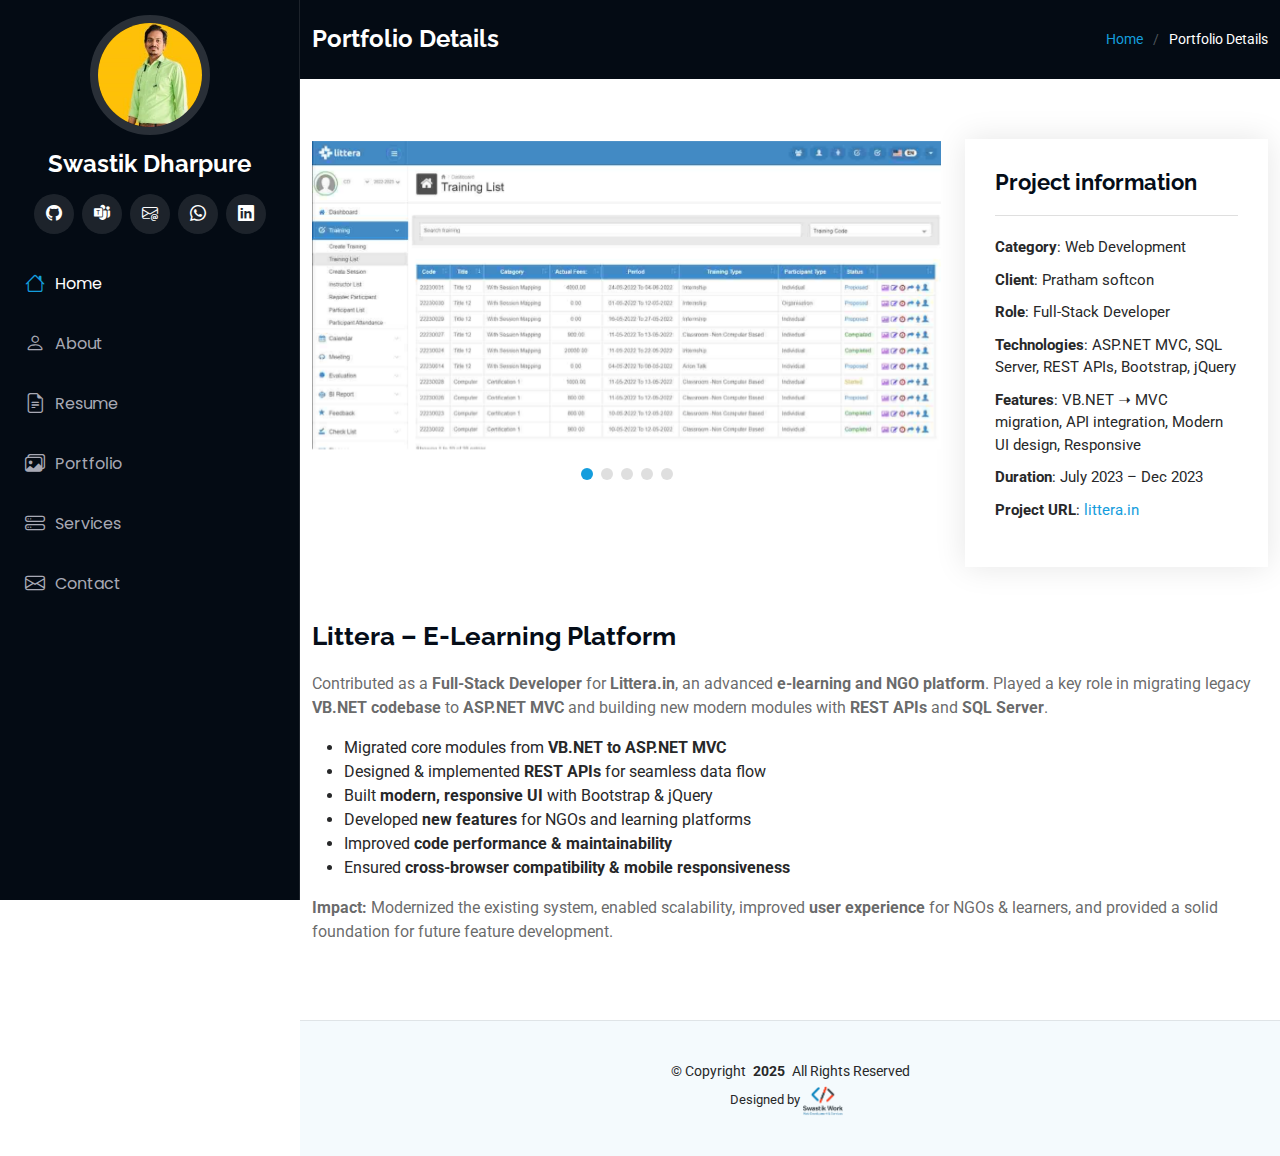
<file: Littera.html>
<!DOCTYPE html>
<html lang="en">

<head>
  <meta charset="utf-8">
  <meta name="viewport" content="width=device-width, initial-scale=1.0, maximum-scale=5.0">
  
  <!-- 🎯 E-LEARNING & MIGRATION FOCUSED META TAGS -->
  <title>Littera E-Learning Platform Migration | VB.NET to ASP.NET MVC | Swastik Dharpure</title>
  <meta name="description"
    content="Successfully migrated Littera.in from VB.NET to ASP.NET MVC with REST API integration. E-learning platform expert available for legacy system modernization. View case study.">

  <meta name="keywords"
    content="littera developer, vb.net to asp.net mvc migration, e-learning platform developer, legacy system migration, rest api development, .net migration expert, hire migration developer">
  
  <meta name="author" content="Swastik Dharpure">
  <meta name="robots" content="index, follow">
  <meta name="language" content="English">
  <meta name="google" content="notranslate">
  
  <!-- 🎯 PROJECT-SPECIFIC CANONICAL -->
  <link rel="canonical" href="https://swastikdharpure.github.io/Portfolio/Littera.html">
  
  <meta name="theme-color" content="#0d6efd">

  <!-- 🎯 MIGRATION-FOCUSED OPEN GRAPH -->
  <meta property="og:title" content="Littera Platform Migration - VB.NET to ASP.NET MVC | Swastik Dharpure">
  <meta property="og:description"
    content="Legacy system migration expert. Successfully modernized Littera e-learning platform from VB.NET to ASP.NET MVC with REST APIs.">
  <meta property="og:image" content="https://swastikdharpure.github.io/Portfolio/assets/img/portfolio/Littera.jpg">
  <meta property="og:url" content="https://swastikdharpure.github.io/Portfolio/Littera.html">
  <meta property="og:type" content="article">
  <meta property="og:site_name" content="Swastik Dharpure Portfolio">
  <meta property="og:image:alt" content="Littera E-Learning Platform Migration - VB.NET to ASP.NET MVC">
  <meta name="twitter:image:alt" content="Littera Migration Project by Swastik Dharpure">

  <!-- 🎯 MIGRATION-SPECIFIC TWITTER CARD -->
  <meta name="twitter:card" content="summary_large_image">
  <meta name="twitter:title" content="Littera Platform Migration | Legacy System Modernization">
  <meta name="twitter:description"
    content="VB.NET to ASP.NET MVC migration for Littera e-learning platform. Legacy system expert available for your migration project.">

  <!-- 🎯 CLIENT-ATTRACTING META TAGS -->
  <meta name="availability" content="Available for migration projects">
  <meta name="freelance" content="Available">
  <meta name="remote" content="Yes">
  <meta name="service-type" content="Legacy System Migration">
  <meta name="project-type" content="E-Learning Platforms">
  <meta name="specialization" content="VB.NET to ASP.NET MVC Migration">

  <!-- Geo location -->
  <meta name="geo.region" content="IN-MH">
  <meta name="geo.placename" content="Nagpur">
  <meta name="geo.position" content="21.1458;79.0882">
  <meta name="ICBM" content="21.1458, 79.0882">

  <meta name="distribution" content="global">
  <meta name="rating" content="general">
  <meta name="revisit-after" content="7 days">
  <meta property="og:locale" content="en_IN">
  <meta property="og:locale:alternate" content="en_US">

  <meta property="og:image:width" content="1200" />
  <meta property="og:image:height" content="630" />

  <!-- 🎯 MIGRATION-FOCUSED STRUCTURED DATA -->
  <script type="application/ld+json">
{
  "@context": "https://schema.org",
  "@graph": [
    {
      "@type": "Article",
      "headline": "Littera E-Learning Platform Migration Case Study",
      "description": "Successful migration from VB.NET to ASP.NET MVC with REST API integration for Littera.in e-learning platform",
      "author": {
        "@type": "Person",
        "name": "Swastik Dharpure",
        "jobTitle": ".NET Migration Specialist",
        "url": "https://swastikdharpure.github.io/Portfolio/"
      },
      "publisher": {
        "@type": "Person",
        "name": "Swastik Dharpure"
      },
      "datePublished": "2023-07-01",
      "dateModified": "2023-12-31",
      "image": "https://swastikdharpure.github.io/Portfolio/assets/img/portfolio/Littera.jpg",
      "mainEntityOfPage": {
        "@type": "WebPage",
        "@id": "https://swastikdharpure.github.io/Portfolio/Littera.html"
      },
      "keywords": "VB.NET migration, ASP.NET MVC, legacy system, e-learning platform, REST API"
    },
    {
      "@type": "WebPage",
      "name": "Littera Platform Migration - Legacy System Modernization",
      "description": "Case study of VB.NET to ASP.NET MVC migration for Littera e-learning platform with REST API integration",
      "url": "https://swastikdharpure.github.io/Portfolio/Littera.html",
      "mainEntity": {
        "@type": "Article",
        "headline": "Littera E-Learning Platform Migration"
      }
    },
    {
      "@type": "Service",
      "serviceType": "Legacy System Migration",
      "provider": {
        "@type": "Person",
        "name": "Swastik Dharpure",
        "description": ".NET Developer specializing in legacy system migration and modernization"
      },
      "areaServed": "Worldwide",
      "availableChannel": {
        "@type": "ServiceChannel",
        "serviceUrl": "https://swastikdharpure.github.io/Portfolio/#contact"
      }
    }
  ]
}
</script>

  <!-- Google Analytics & GTM (Same as before) -->
  <meta name="google-site-verification" content="OeFfSMNIefoP4WvS9Za9cgVVrfRUZhzKCUyCynr-FO8" />
  <script async src="https://www.googletagmanager.com/gtag/js?id=G-TYF45CRV4N"></script>
  <script>
    window.dataLayer = window.dataLayer || [];
    function gtag() { dataLayer.push(arguments); }
    gtag('js', new Date());
    gtag('config', 'G-TYF45CRV4N');
  </script>

  <script>(function(w,d,s,l,i){w[l]=w[l]||[];w[l].push({'gtm.start':new Date().getTime(),event:'gtm.js'});var f=d.getElementsByTagName(s)[0],j=d.createElement(s),dl=l!='dataLayer'?'&l='+l:'';j.async=true;j.src='https://www.googletagmanager.com/gtm.js?id='+i+dl;f.parentNode.insertBefore(j,f);})(window,document,'script','dataLayer','GTM-5WPSBVKB');</script>

  <!-- Favicon & CSS (Same as before) -->
  <link rel="icon" href="favicon.ico" type="image/x-icon">
  <link rel="shortcut icon" href="favicon.ico" type="image/x-icon">
  <link rel="icon" type="image/png" sizes="16x16" href="assets/img/favicon/favicon-16x16.png">
  <link rel="icon" type="image/png" sizes="32x32" href="assets/img/favicon/favicon-32x32.png">
  <link rel="apple-touch-icon" sizes="180x180" href="assets/img/favicon/apple-touch-icon.png">
  <link rel="icon" type="image/png" sizes="192x192" href="assets/img/favicon/android-chrome-192x192.png">
  <link rel="icon" type="image/png" sizes="512x512" href="assets/img/favicon/android-chrome-512x512.png">
  <link rel="manifest" href="site.webmanifest">

  <link rel="dns-prefetch" href="https://fonts.googleapis.com">
  <link rel="dns-prefetch" href="https://fonts.gstatic.com">
  <link rel="preconnect" href="https://fonts.googleapis.com" crossorigin>
  <link rel="preconnect" href="https://fonts.gstatic.com" crossorigin>

  <link rel="me" href="https://www.linkedin.com/in/swastikdharpure">
  <link rel="me" href="https://github.com/swastikdharpure">

  <!-- Fonts & CSS -->
  <link href="https://fonts.googleapis.com" rel="preconnect">
  <link href="https://fonts.gstatic.com" rel="preconnect" crossorigin>
  <link href="https://fonts.googleapis.com/css2?family=Roboto:ital,wght@0,100;0,300;0,400;0,500;0,700;0,900;1,100;1,300;1,400;1,500;1,700;1,900&family=Poppins:ital,wght@0,100;0,200;0,300;0,400;0,500;0,600;0,700;0,800;0,900;1,100;1,200;1,300;1,400;1,500;1,600;1,700;1,800;1,900&family=Raleway:ital,wght@0,100;0,200;0,300;0,400;0,500;0,600;0,700;0,800;0,900;1,100;1,200;1,300;1,400;1,500;1,600;1,700;1,800;1,900&display=swap" rel="stylesheet">

  <link href="assets/vendor/bootstrap/css/bootstrap.min.css" rel="stylesheet">
  <link href="assets/vendor/bootstrap-icons/bootstrap-icons.css" rel="stylesheet">
  <link href="assets/vendor/aos/aos.css" rel="stylesheet">
  <link href="assets/vendor/glightbox/css/glightbox.min.css" rel="stylesheet">
  <link href="assets/vendor/swiper/swiper-bundle.min.css" rel="stylesheet">
  <link href="assets/css/main.css" rel="stylesheet">

</head>

<body class="portfolio-details-page">

  <header id="header" class="header dark-background d-flex flex-column">
    <i class="header-toggle d-xl-none bi bi-list"></i>
    <div class="profile-img">
      <img src="assets/img/my-profile-img.jpg" alt="Swastik Dharpure - .NET Developer & Freelancer in Nagpur, India"
        class="img-fluid rounded-circle" loading="eager">
    </div>
    <a href="index.html" class="logo d-flex align-items-center justify-content-center">
      <h1 class="sitename">Swastik Dharpure</h1>
    </a>

    <div class="social-links text-center">
      <a href="https://github.com/SwastikDharpure" aria-label="GitHub" class="twitter" target="_blank"><i
          class="bi bi-github"></i></a>
      <a href="#" class="facebook" aria-label="Microsoft Teams" target="_blank"><i
          class="bi bi-microsoft-teams"></i></a>
      <a href="mailto:swastikdharpure@gmail.com" class="instagram" aria-label="Email" target="_blank"><i
          class="bi bi-envelope-at"></i></a>
      <a href="https://wa.me/919689163020" class="google-plus" aria-label="WhatsApp" target="_blank"><i
          class="bi bi-whatsapp"></i></a>
      <a href="https://linkedin.com/in/swastikdharpure" class="linkedin" aria-label="LinkedIn" target="_blank"><i
          class="bi bi-linkedin"></i></a>
    </div>

    <nav id="navmenu" class="navmenu">
      <ul>
        <li><a href="/#hero" class="active"><i class="bi bi-house navicon"></i>Home</a></li>
        <li><a href="/#about"><i class="bi bi-person navicon"></i> About</a></li>
        <li><a href="/#resume"><i class="bi bi-file-earmark-text navicon"></i> Resume</a></li>
         <li><a href="/#portfolio"><i class="bi bi-images navicon"></i> Portfolio</a></li> 
        <li><a href="/#services"><i class="bi bi-hdd-stack navicon"></i> Services</a></li>
        <!-- <li class="dropdown"><a href="#"><i class="bi bi-menu-button navicon"></i> <span>Dropdown</span> <i class="bi bi-chevron-down toggle-dropdown"></i></a>
          <ul>
            <li><a href="#">Dropdown 1</a></li>
            <li class="dropdown"><a href="#"><span>Deep Dropdown</span> <i class="bi bi-chevron-down toggle-dropdown"></i></a>
              <ul>
                <li><a href="#">Deep Dropdown 1</a></li>
                <li><a href="#">Deep Dropdown 2</a></li>
                <li><a href="#">Deep Dropdown 3</a></li>
                <li><a href="#">Deep Dropdown 4</a></li>
                <li><a href="#">Deep Dropdown 5</a></li>
              </ul>
            </li>
            <li><a href="#">Dropdown 2</a></li>
            <li><a href="#">Dropdown 3</a></li>
            <li><a href="#">Dropdown 4</a></li>
          </ul>
        </li> -->
        <li><a href="/#contact"><i class="bi bi-envelope navicon"></i> Contact</a></li>
      </ul>
    </nav>

  </header>

  <main class="main">

    <!-- Page Title -->
    <div class="page-title dark-background">
      <div class="container d-lg-flex justify-content-between align-items-center">
        <h1 class="mb-2 mb-lg-0">Portfolio Details</h1>
        <nav class="breadcrumbs">
          <ol>
            <li><a href="index.html">Home</a></li>
            <li class="current">Portfolio Details</li>
          </ol>
        </nav>
      </div>
    </div><!-- End Page Title -->

    <!-- Portfolio Details Section -->
    <section id="portfolio-details" class="portfolio-details section">

      <div class="container" data-aos="fade-up" data-aos-delay="100">

        <div class="row gy-4">

          <div class="col-lg-8">
            <div class="portfolio-details-slider swiper init-swiper">

              <script type="application/json" class="swiper-config">
                {
                  "loop": true,
                  "speed": 600,
                  "autoplay": {
                    "delay": 5000
                  },
                  "slidesPerView": "auto",
                  "pagination": {
                    "el": ".swiper-pagination",
                    "type": "bullets",
                    "clickable": true
                  }
                }
              </script>

              <div class="swiper-wrapper align-items-center">

                <div class="swiper-slide">
                  <img src="assets/img/portfolio/Littera.jpg" loading="lazy" alt="Littera">
                </div>

                <div class="swiper-slide">
                  <img src="assets/img/portfolio/Littera01.jpg" loading="lazy" alt="Littera">
                </div>

                <div class="swiper-slide">
                  <img src="assets/img/portfolio/Littera02.jpg" loading="lazy" alt="Littera">
                </div>

                <div class="swiper-slide">
                  <img src="assets/img/portfolio/Littera03.jpg" loading="lazy" alt="Littera">
                </div>
                <div class="swiper-slide">
                  <img src="assets/img/portfolio/Littera04.jpg" loading="lazy" alt="Littera">
                </div>

              </div>
              <div class="swiper-pagination"></div>
            </div>
          </div>

          <div class="col-lg-4">
  <div class="portfolio-info" data-aos="fade-up" data-aos-delay="200">
    <h3>Project information</h3>
    <ul>
      <li><strong>Category</strong>: Web Development</li>
      <li><strong>Client</strong>: Pratham softcon</li>
      <li><strong>Role</strong>: Full-Stack Developer</li>
      <li><strong>Technologies</strong>: ASP.NET MVC, SQL Server, REST APIs, Bootstrap, jQuery</li>
      <li><strong>Features</strong>: VB.NET ➝ MVC migration, API integration, Modern UI design, Responsive</li>
      <li><strong>Duration</strong>: July 2023 – Dec 2023</li>
      <li><strong>Project URL</strong>: 
        <a href="https://littera.in/" target="_blank">littera.in</a>
      </li>
    </ul>
  </div>
</div>

<div class="col-lg-12">
  <div class="portfolio-description" data-aos="fade-up" data-aos-delay="300">
    <h2>Littera – E-Learning Platform</h2>
    <p>
      Contributed as a <strong>Full-Stack Developer</strong> for 
      <strong>Littera.in</strong>, an advanced <strong>e-learning and NGO platform</strong>.  
      Played a key role in migrating legacy <strong>VB.NET codebase</strong> to 
      <strong>ASP.NET MVC</strong> and building new modern modules with 
      <strong>REST APIs</strong> and <strong>SQL Server</strong>.
    </p>
    <ul>
      <li>Migrated core modules from <strong>VB.NET to ASP.NET MVC</strong></li>
      <li>Designed & implemented <strong>REST APIs</strong> for seamless data flow</li>
      <li>Built <strong>modern, responsive UI</strong> with Bootstrap & jQuery</li>
      <li>Developed <strong>new features</strong> for NGOs and learning platforms</li>
      <li>Improved <strong>code performance & maintainability</strong></li>
      <li>Ensured <strong>cross-browser compatibility & mobile responsiveness</strong></li>
    </ul>
    <p>
      <strong>Impact:</strong> Modernized the existing system, enabled scalability, 
      improved <strong>user experience</strong> for NGOs & learners, and provided 
      a solid foundation for future feature development.
    </p>
  </div>
</div>
        </div>

      </div>

    </section><!-- /Portfolio Details Section -->

  </main>

  <footer id="footer" class="footer position-relative light-background">

    <div class="container">
      <div class="copyright text-center ">
        <p>© <span>Copyright</span> <strong class="px-1 sitename">2025</strong> <span>All Rights Reserved</span></p>
      </div>


      <div class="credits">
        Designed by <a href="https://swastikdharpure.github.io/Portfolio/">
          <img src="assets/img/111.png" alt="Swastik Work Logo"
            style="height:30px; vertical-align:middle; margin-right:8px;" loading="lazy">

        </a>
      </div>
    </div>

  </footer>

  <!-- Scroll Top -->
  <a href="#" id="scroll-top" class="scroll-top d-flex align-items-center justify-content-center"><i
      class="bi bi-arrow-up-short"></i></a>

  <!-- Preloader -->
  <div id="preloader"></div>

  <!-- Vendor JS Files -->
  <script src="assets/vendor/bootstrap/js/bootstrap.bundle.min.js"></script>
  <script src="assets/vendor/php-email-form/validate.js"></script>
  <script src="assets/vendor/aos/aos.js"></script>
  <script src="assets/vendor/typed.js/typed.umd.js"></script>
  <script src="assets/vendor/purecounter/purecounter_vanilla.js"></script>
  <script src="assets/vendor/waypoints/noframework.waypoints.js"></script>
  <script src="assets/vendor/glightbox/js/glightbox.min.js"></script>
  <script src="assets/vendor/imagesloaded/imagesloaded.pkgd.min.js"></script>
  <script src="assets/vendor/isotope-layout/isotope.pkgd.min.js"></script>
  <script src="assets/vendor/swiper/swiper-bundle.min.js"></script>

  <!-- Main JS File -->
  <script src="assets/js/main.js"></script>

</body>

</html>
</file>
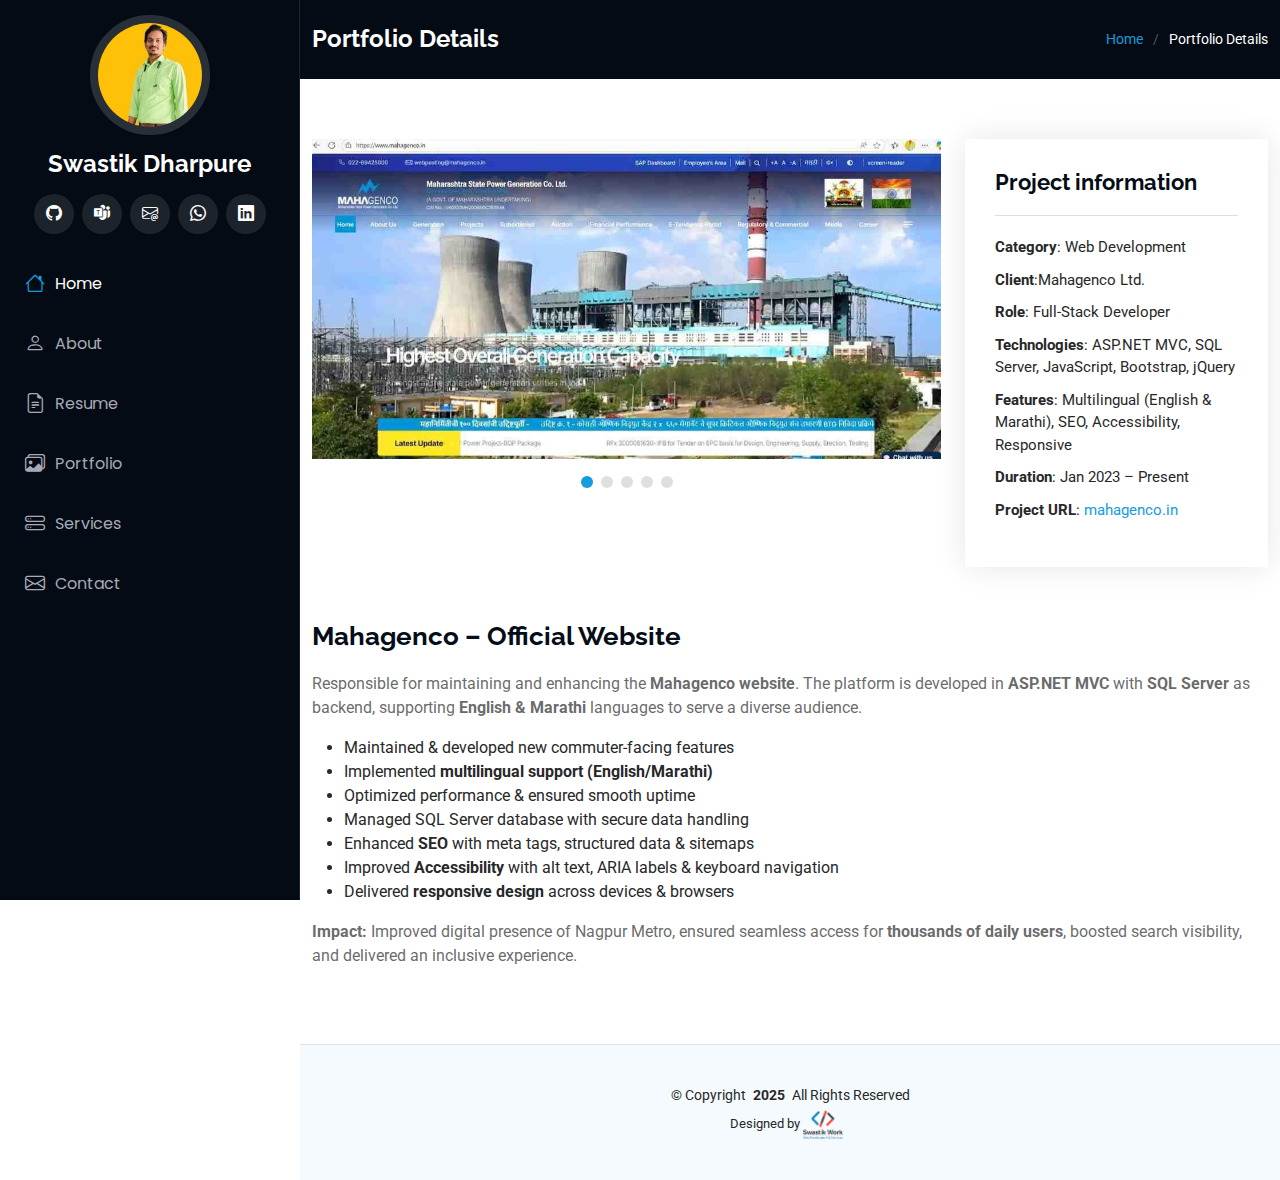
<file: Mahagenco.html>
<!DOCTYPE html>
<html lang="en">

<head>
  <meta charset="utf-8">
  <meta name="viewport" content="width=device-width, initial-scale=1.0, maximum-scale=5.0">
  
  <!-- 🎯 CLIENT-ATTRACTING META TAGS -->
  <title>Mahagenco Website Case Study | Hire .NET Developer | Swastik Dharpure</title>
  <meta name="description"
    content="See how I developed Mahagenco's official website using ASP.NET MVC & SQL Server. Government project expert available for your enterprise web development. View portfolio & get quote.">

  <meta name="keywords"
    content="mahagenco developer, asp.net mvc developer for hire, government website developer, .net freelancer, enterprise web development, sql server developer, hire .net programmer">
  
  <meta name="author" content="Swastik Dharpure">
  <meta name="robots" content="index, follow">
  <meta name="language" content="English">
  <meta name="google" content="notranslate">
  
  <!-- 🎯 PROJECT-SPECIFIC CANONICAL -->
  <link rel="canonical" href="https://swastikdharpure.github.io/Portfolio/Mahagenco.html">
  
  <meta name="theme-color" content="#0d6efd">

  <!-- 🎯 PROJECT-FOCUSED OPEN GRAPH -->
  <meta property="og:title" content="Mahagenco Case Study - ASP.NET MVC Developer | Swastik Dharpure">
  <meta property="og:description"
    content="Official Mahagenco website development with multilingual support. Government project expertise. Available for similar enterprise projects.">
  <meta property="og:image" content="https://swastikdharpure.github.io/Portfolio/assets/img/portfolio/Mahagenco.jpg">
  <meta property="og:url" content="https://swastikdharpure.github.io/Portfolio/Mahagenco.html">
  <meta property="og:type" content="article">
  <meta property="og:site_name" content="Swastik Dharpure Portfolio">
  <meta property="og:image:alt" content="Mahagenco Website Development - ASP.NET MVC Project">
  <meta name="twitter:image:alt" content="Mahagenco Project by Swastik Dharpure">

  <!-- 🎯 PROJECT-SPECIFIC TWITTER CARD -->
  <meta name="twitter:card" content="summary_large_image">
  <meta name="twitter:title" content="Mahagenco Website Development | .NET Developer Portfolio">
  <meta name="twitter:description"
    content="ASP.NET MVC development for Mahagenco official website. View case study and hire for similar projects.">

  <!-- 🎯 CLIENT-ATTRACTING META TAGS -->
  <meta name="availability" content="Available for new projects">
  <meta name="freelance" content="Available">
  <meta name="remote" content="Yes">
  <meta name="service-type" content="ASP.NET MVC Development">
  <meta name="project-type" content="Enterprise Websites">

  <!-- Geo location -->
  <meta name="geo.region" content="IN-MH">
  <meta name="geo.placename" content="Nagpur">
  <meta name="geo.position" content="21.1458;79.0882">
  <meta name="ICBM" content="21.1458, 79.0882">

  <meta name="distribution" content="global">
  <meta name="rating" content="general">
  <meta name="revisit-after" content="7 days">
  <meta property="og:locale" content="en_IN">
  <meta property="og:locale:alternate" content="en_US">

  <meta property="og:image:width" content="1200" />
  <meta property="og:image:height" content="630" />

  <!-- 🎯 PROJECT-SPECIFIC STRUCTURED DATA -->
  <script type="application/ld+json">
{
  "@context": "https://schema.org",
  "@graph": [
    {
      "@type": "Article",
      "headline": "Mahagenco Website Development Case Study",
      "description": "Official Mahagenco website development using ASP.NET MVC with multilingual support and SEO optimization",
      "author": {
        "@type": "Person",
        "name": "Swastik Dharpure",
        "jobTitle": ".NET Developer & Freelancer",
        "url": "https://swastikdharpure.github.io/Portfolio/"
      },
      "publisher": {
        "@type": "Person",
        "name": "Swastik Dharpure"
      },
      "datePublished": "2023-01-15",
      "image": "https://swastikdharpure.github.io/Portfolio/assets/img/portfolio/Mahagenco.jpg",
      "mainEntityOfPage": {
        "@type": "WebPage",
        "@id": "https://swastikdharpure.github.io/Portfolio/Mahagenco.html"
      }
    },
    {
      "@type": "WebPage",
      "name": "Mahagenco Project - ASP.NET MVC Development",
      "description": "Case study of Mahagenco official website development using ASP.NET MVC, SQL Server with multilingual support",
      "url": "https://swastikdharpure.github.io/Portfolio/Mahagenco.html",
      "mainEntity": {
        "@type": "Article",
        "headline": "Mahagenco Website Development"
      }
    }
  ]
}
</script>

  <!-- Google Analytics & GTM (Same as before) -->
  <meta name="google-site-verification" content="OeFfSMNIefoP4WvS9Za9cgVVrfRUZhzKCUyCynr-FO8" />
  <script async src="https://www.googletagmanager.com/gtag/js?id=G-TYF45CRV4N"></script>
  <script>
    window.dataLayer = window.dataLayer || [];
    function gtag() { dataLayer.push(arguments); }
    gtag('js', new Date());
    gtag('config', 'G-TYF45CRV4N');
  </script>

  <script>(function(w,d,s,l,i){w[l]=w[l]||[];w[l].push({'gtm.start':new Date().getTime(),event:'gtm.js'});var f=d.getElementsByTagName(s)[0],j=d.createElement(s),dl=l!='dataLayer'?'&l='+l:'';j.async=true;j.src='https://www.googletagmanager.com/gtm.js?id='+i+dl;f.parentNode.insertBefore(j,f);})(window,document,'script','dataLayer','GTM-5WPSBVKB');</script>

  <!-- Favicon & CSS (Same as before) -->
  <link rel="icon" href="favicon.ico" type="image/x-icon">
  <link rel="shortcut icon" href="favicon.ico" type="image/x-icon">
  <link rel="icon" type="image/png" sizes="16x16" href="assets/img/favicon/favicon-16x16.png">
  <link rel="icon" type="image/png" sizes="32x32" href="assets/img/favicon/favicon-32x32.png">
  <link rel="apple-touch-icon" sizes="180x180" href="assets/img/favicon/apple-touch-icon.png">
  <link rel="icon" type="image/png" sizes="192x192" href="assets/img/favicon/android-chrome-192x192.png">
  <link rel="icon" type="image/png" sizes="512x512" href="assets/img/favicon/android-chrome-512x512.png">
  <link rel="manifest" href="assets/img/favicon/site.webmanifest">

  <link rel="dns-prefetch" href="https://fonts.googleapis.com">
  <link rel="dns-prefetch" href="https://fonts.gstatic.com">
  <link rel="preconnect" href="https://fonts.googleapis.com" crossorigin>
  <link rel="preconnect" href="https://fonts.gstatic.com" crossorigin>

  <link rel="me" href="https://www.linkedin.com/in/swastikdharpure">
  <link rel="me" href="https://github.com/swastikdharpure">

  <!-- Fonts & CSS -->
  <link href="https://fonts.googleapis.com" rel="preconnect">
  <link href="https://fonts.gstatic.com" rel="preconnect" crossorigin>
  <link href="https://fonts.googleapis.com/css2?family=Roboto:ital,wght@0,100;0,300;0,400;0,500;0,700;0,900;1,100;1,300;1,400;1,500;1,700;1,900&family=Poppins:ital,wght@0,100;0,200;0,300;0,400;0,500;0,600;0,700;0,800;0,900;1,100;1,200;1,300;1,400;1,500;1,600;1,700;1,800;1,900&family=Raleway:ital,wght@0,100;0,200;0,300;0,400;0,500;0,600;0,700;0,800;0,900;1,100;1,200;1,300;1,400;1,500;1,600;1,700;1,800;1,900&display=swap" rel="stylesheet">

  <link href="assets/vendor/bootstrap/css/bootstrap.min.css" rel="stylesheet">
  <link href="assets/vendor/bootstrap-icons/bootstrap-icons.css" rel="stylesheet">
  <link href="assets/vendor/aos/aos.css" rel="stylesheet">
  <link href="assets/vendor/glightbox/css/glightbox.min.css" rel="stylesheet">
  <link href="assets/vendor/swiper/swiper-bundle.min.css" rel="stylesheet">
  <link href="assets/css/main.css" rel="stylesheet">

</head>

<body class="portfolio-details-page">

  <header id="header" class="header dark-background d-flex flex-column">
    <i class="header-toggle d-xl-none bi bi-list"></i>
    <div class="profile-img">
      <img src="assets/img/my-profile-img.jpg" alt="Swastik Dharpure - .NET Developer & Freelancer in Nagpur, India"
        class="img-fluid rounded-circle" loading="eager">
    </div>
    <a href="index.html" class="logo d-flex align-items-center justify-content-center">
      <h1 class="sitename">Swastik Dharpure</h1>
    </a>

    <div class="social-links text-center">
      <a href="https://github.com/SwastikDharpure" aria-label="GitHub" class="twitter" target="_blank"><i
          class="bi bi-github"></i></a>
      <a href="#" class="facebook" aria-label="Microsoft Teams" target="_blank"><i
          class="bi bi-microsoft-teams"></i></a>
      <a href="mailto:swastikdharpure@gmail.com" class="instagram" aria-label="Email" target="_blank"><i
          class="bi bi-envelope-at"></i></a>
      <a href="https://wa.me/919689163020" class="google-plus" aria-label="WhatsApp" target="_blank"><i
          class="bi bi-whatsapp"></i></a>
      <a href="https://linkedin.com/in/swastikdharpure" class="linkedin" aria-label="LinkedIn" target="_blank"><i
          class="bi bi-linkedin"></i></a>
    </div>

    <nav id="navmenu" class="navmenu">
      <ul>
        <li><a href="/#hero" class="active"><i class="bi bi-house navicon"></i>Home</a></li>
        <li><a href="/#about"><i class="bi bi-person navicon"></i> About</a></li>
        <li><a href="/#resume"><i class="bi bi-file-earmark-text navicon"></i> Resume</a></li>
         <li><a href="/#portfolio"><i class="bi bi-images navicon"></i> Portfolio</a></li> 
        <li><a href="/#services"><i class="bi bi-hdd-stack navicon"></i> Services</a></li>
        <!-- <li class="dropdown"><a href="#"><i class="bi bi-menu-button navicon"></i> <span>Dropdown</span> <i class="bi bi-chevron-down toggle-dropdown"></i></a>
          <ul>
            <li><a href="#">Dropdown 1</a></li>
            <li class="dropdown"><a href="#"><span>Deep Dropdown</span> <i class="bi bi-chevron-down toggle-dropdown"></i></a>
              <ul>
                <li><a href="#">Deep Dropdown 1</a></li>
                <li><a href="#">Deep Dropdown 2</a></li>
                <li><a href="#">Deep Dropdown 3</a></li>
                <li><a href="#">Deep Dropdown 4</a></li>
                <li><a href="#">Deep Dropdown 5</a></li>
              </ul>
            </li>
            <li><a href="#">Dropdown 2</a></li>
            <li><a href="#">Dropdown 3</a></li>
            <li><a href="#">Dropdown 4</a></li>
          </ul>
        </li> -->
        <li><a href="/#contact"><i class="bi bi-envelope navicon"></i> Contact</a></li>
      </ul>
    </nav>

  </header>

  <main class="main">

    <!-- Page Title -->
    <div class="page-title dark-background">
      <div class="container d-lg-flex justify-content-between align-items-center">
        <h1 class="mb-2 mb-lg-0">Portfolio Details</h1>
        <nav class="breadcrumbs">
          <ol>
            <li><a href="index.html">Home</a></li>
            <li class="current">Portfolio Details</li>
          </ol>
        </nav>
      </div>
    </div><!-- End Page Title -->

    <!-- Portfolio Details Section -->
    <section id="portfolio-details" class="portfolio-details section">

      <div class="container" data-aos="fade-up" data-aos-delay="100">

        <div class="row gy-4">

          <div class="col-lg-8">
            <div class="portfolio-details-slider swiper init-swiper">

              <script type="application/json" class="swiper-config">
                {
                  "loop": true,
                  "speed": 600,
                  "autoplay": {
                    "delay": 5000
                  },
                  "slidesPerView": "auto",
                  "pagination": {
                    "el": ".swiper-pagination",
                    "type": "bullets",
                    "clickable": true
                  }
                }
              </script>

              <div class="swiper-wrapper align-items-center">

                <div class="swiper-slide">
                  <img src="assets/img/portfolio/Mahagenco.jpg" loading="lazy" alt="Mahagenco">
                </div>

                <div class="swiper-slide">
                  <img src="assets/img/portfolio/Mahagenco1.jpg" loading="lazy" alt="Mahagenco">
                </div>

                <div class="swiper-slide">
                  <img src="assets/img/portfolio/Mahagenco2.jpg" loading="lazy" alt="Mahagenco">
                </div>

                <div class="swiper-slide">
                  <img src="assets/img/portfolio/Mahagenco3.jpg" loading="lazy" alt="Mahagenco">
                </div>
                <div class="swiper-slide">
                  <img src="assets/img/portfolio/Mahagenco4.jpg" loading="lazy" alt="Mahagenco">
                </div>

              </div>
              <div class="swiper-pagination"></div>
            </div>
          </div>

          <div class="col-lg-4">
            <div class="portfolio-info" data-aos="fade-up" data-aos-delay="200">
              <h3>Project information</h3>
             <ul>
            <li><strong>Category</strong>: Web Development</li>
            <li><strong>Client</strong>:Mahagenco Ltd.</li>
            <li><strong>Role</strong>: Full-Stack Developer</li>
            <li><strong>Technologies</strong>: ASP.NET MVC, SQL Server, JavaScript, Bootstrap, jQuery</li>
            <li><strong>Features</strong>: Multilingual (English & Marathi), SEO, Accessibility, Responsive</li>
            <li><strong>Duration</strong>: Jan 2023 – Present</li>
            <li><strong>Project URL</strong>:
              <a href="https://mahagenco.in/" target="_blank">mahagenco.in</a>
            </li>
            
          </ul>
            </div>


          </div>
          <div class="col-lg-12">
            <div class="portfolio-description" data-aos="fade-up" data-aos-delay="300">
          <h2>Mahagenco – Official Website</h2>
          <p>
            Responsible for maintaining and enhancing the
            <strong>Mahagenco website</strong>.
            The platform is developed in <strong>ASP.NET MVC</strong> with
            <strong>SQL Server</strong> as backend, supporting
            <strong>English & Marathi</strong> languages to serve a diverse audience.
          </p>
          <ul>
            <li>Maintained & developed new commuter-facing features</li>
            <li>Implemented <strong>multilingual support (English/Marathi)</strong></li>
            <li>Optimized performance & ensured smooth uptime</li>
            <li>Managed SQL Server database with secure data handling</li>
            <li>Enhanced <strong>SEO</strong> with meta tags, structured data & sitemaps</li>
            <li>Improved <strong>Accessibility</strong> with alt text, ARIA labels & keyboard navigation</li>
            <li>Delivered <strong>responsive design</strong> across devices & browsers</li>
          </ul>
          <p>
            <strong>Impact:</strong> Improved digital presence of Nagpur Metro,
            ensured seamless access for <strong>thousands of daily users</strong>,
            boosted search visibility, and delivered an inclusive experience.
          </p>
        </div>

          </div>
        </div>

      </div>

    </section><!-- /Portfolio Details Section -->

  </main>

  <footer id="footer" class="footer position-relative light-background">

    <div class="container">
      <div class="copyright text-center ">
        <p>© <span>Copyright</span> <strong class="px-1 sitename">2025</strong> <span>All Rights Reserved</span></p>
      </div>


      <div class="credits">
        Designed by <a href="https://swastikdharpure.github.io/Portfolio/">
          <img src="assets/img/111.png" alt="Swastik Work Logo"
            style="height:30px; vertical-align:middle; margin-right:8px;" loading="lazy">

        </a>
      </div>
    </div>

  </footer>

  <!-- Scroll Top -->
  <a href="#" id="scroll-top" class="scroll-top d-flex align-items-center justify-content-center"><i
      class="bi bi-arrow-up-short"></i></a>

  <!-- Preloader -->
  <div id="preloader"></div>

  <!-- Vendor JS Files -->
  <script src="assets/vendor/bootstrap/js/bootstrap.bundle.min.js"></script>
  <script src="assets/vendor/php-email-form/validate.js"></script>
  <script src="assets/vendor/aos/aos.js"></script>
  <script src="assets/vendor/typed.js/typed.umd.js"></script>
  <script src="assets/vendor/purecounter/purecounter_vanilla.js"></script>
  <script src="assets/vendor/waypoints/noframework.waypoints.js"></script>
  <script src="assets/vendor/glightbox/js/glightbox.min.js"></script>
  <script src="assets/vendor/imagesloaded/imagesloaded.pkgd.min.js"></script>
  <script src="assets/vendor/isotope-layout/isotope.pkgd.min.js"></script>
  <script src="assets/vendor/swiper/swiper-bundle.min.js"></script>

  <!-- Main JS File -->
  <script src="assets/js/main.js"></script>

</body>

</html>
</file>
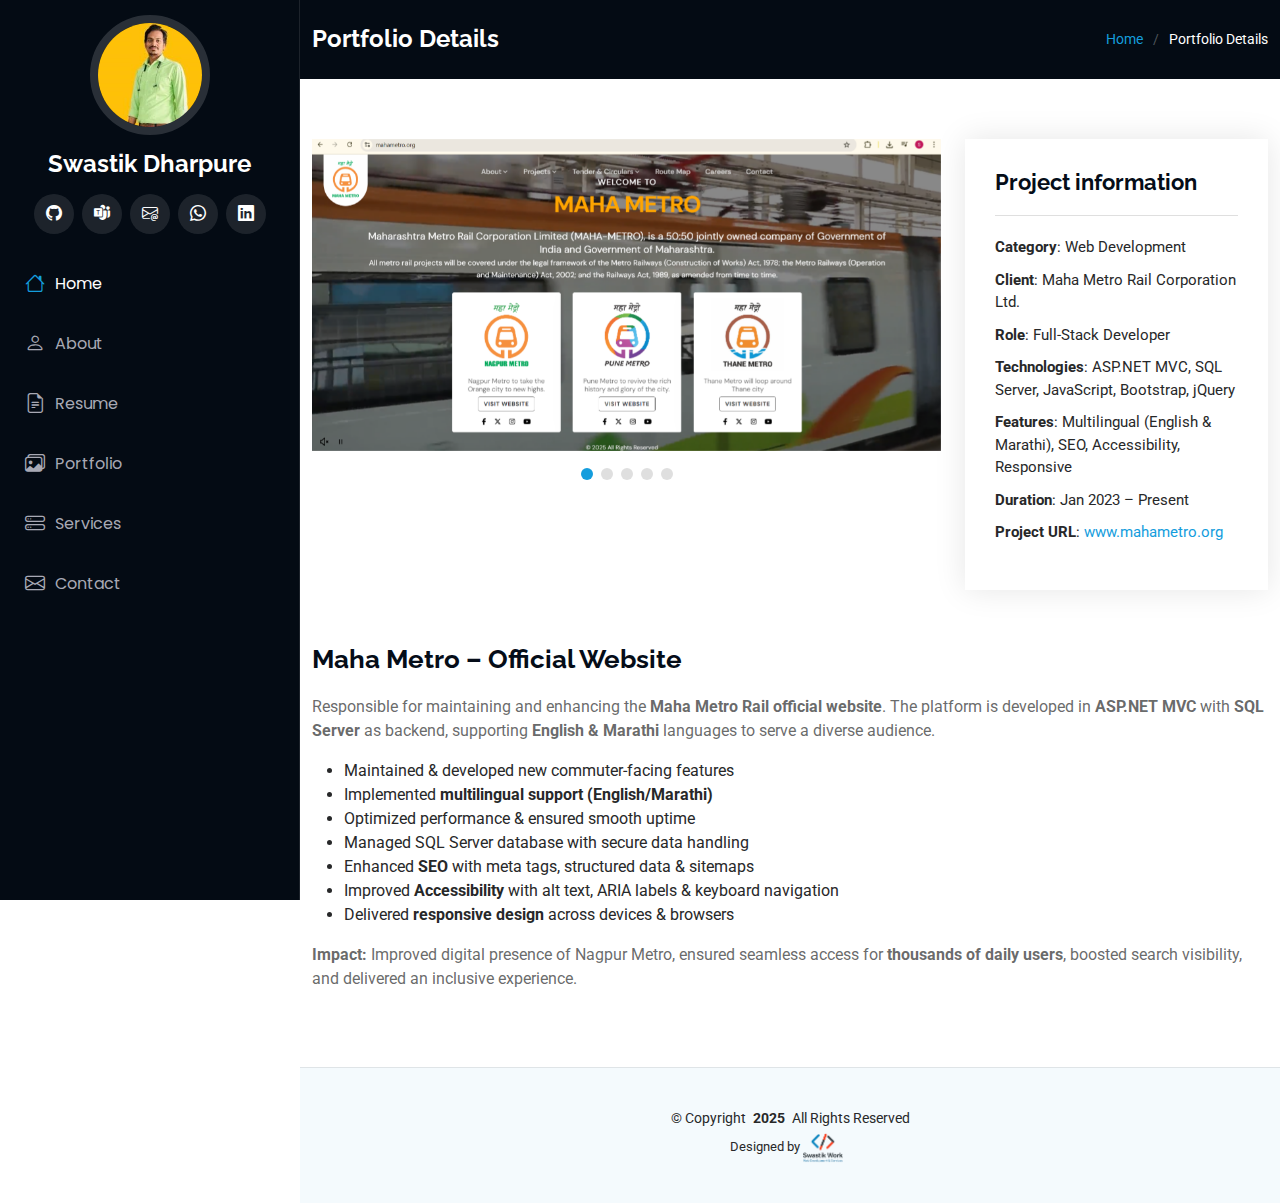
<file: MahaMetro.html>
<!DOCTYPE html>
<html lang="en">

<head>
  <meta charset="utf-8">
  <meta name="viewport" content="width=device-width, initial-scale=1.0, maximum-scale=5.0">
  
  <!-- 🎯 TRANSPORTATION & ENTERPRISE FOCUSED META TAGS -->
  <title>Maha Metro Website Development | ASP.NET MVC Enterprise Solution | Swastik Dharpure</title>
  <meta name="description"
    content="Official Maha Metro Rail website development using ASP.NET MVC with multilingual support. Transportation sector expert available for enterprise web solutions. View case study & contact.">

  <meta name="keywords"
    content="maha metro developer, asp.net mvc enterprise developer, transportation website developer, multilingual website developer, metro rail website, enterprise .net developer, government project developer">
  
  <meta name="author" content="Swastik Dharpure">
  <meta name="robots" content="index, follow">
  <meta name="language" content="English">
  <meta name="google" content="notranslate">
  
  <!-- 🎯 PROJECT-SPECIFIC CANONICAL -->
  <link rel="canonical" href="https://swastikdharpure.github.io/Portfolio/MahaMetro.html">
  
  <meta name="theme-color" content="#0d6efd">

  <!-- 🎯 ENTERPRISE-FOCUSED OPEN GRAPH -->
  <meta property="og:title" content="Maha Metro Website - Enterprise ASP.NET MVC Development | Swastik Dharpure">
  <meta property="og:description"
    content="Official Maha Metro Rail website with multilingual support and enterprise-grade architecture. Transportation sector development expert.">
  <meta property="og:image" content="https://swastikdharpure.github.io/Portfolio/assets/img/portfolio/MahaMetro.png">
  <meta property="og:url" content="https://swastikdharpure.github.io/Portfolio/MahaMetro.html">
  <meta property="og:type" content="article">
  <meta property="og:site_name" content="Swastik Dharpure Portfolio">
  <meta property="og:image:alt" content="Maha Metro Website - Enterprise ASP.NET MVC Development">
  <meta name="twitter:image:alt" content="Maha Metro Project by Swastik Dharpure">

  <!-- 🎯 ENTERPRISE-SPECIFIC TWITTER CARD -->
  <meta name="twitter:card" content="summary_large_image">
  <meta name="twitter:title" content="Maha Metro Website | Enterprise .NET Development">
  <meta name="twitter:description"
    content="ASP.NET MVC development for Maha Metro official website with multilingual support and enterprise architecture.">

  <!-- 🎯 CLIENT-ATTRACTING META TAGS -->
  <meta name="availability" content="Available for enterprise projects">
  <meta name="freelance" content="Available">
  <meta name="remote" content="Yes">
  <meta name="service-type" content="Enterprise Web Development">
  <meta name="project-type" content="Transportation & Government">
  <meta name="specialization" content="Multilingual ASP.NET MVC Solutions">
  <meta name="enterprise" content="Yes">

  <!-- Geo location -->
  <meta name="geo.region" content="IN-MH">
  <meta name="geo.placename" content="Nagpur">
  <meta name="geo.position" content="21.1458;79.0882">
  <meta name="ICBM" content="21.1458, 79.0882">

  <meta name="distribution" content="global">
  <meta name="rating" content="general">
  <meta name="revisit-after" content="7 days">
  <meta property="og:locale" content="en_IN">
  <meta property="og:locale:alternate" content="en_US">

  <meta property="og:image:width" content="1200" />
  <meta property="og:image:height" content="630" />

  <!-- 🎯 ENTERPRISE-FOCUSED STRUCTURED DATA -->
  <script type="application/ld+json">
{
  "@context": "https://schema.org",
  "@graph": [
    {
      "@type": "Article",
      "headline": "Maha Metro Website Development Case Study",
      "description": "Official Maha Metro Rail website development using ASP.NET MVC with multilingual support and enterprise architecture",
      "author": {
        "@type": "Person",
        "name": "Swastik Dharpure",
        "jobTitle": "Enterprise .NET Developer",
        "url": "https://swastikdharpure.github.io/Portfolio/"
      },
      "publisher": {
        "@type": "Person",
        "name": "Swastik Dharpure"
      },
      "datePublished": "2023-01-15",
      "dateModified": "2024-12-01",
      "image": "https://swastikdharpure.github.io/Portfolio/assets/img/portfolio/MahaMetro.png",
      "mainEntityOfPage": {
        "@type": "WebPage",
        "@id": "https://swastikdharpure.github.io/Portfolio/MahaMetro.html"
      },
      "keywords": "Maha Metro, ASP.NET MVC, enterprise development, multilingual website, transportation sector"
    },
    {
      "@type": "WebPage",
      "name": "Maha Metro Website - Enterprise ASP.NET MVC Development",
      "description": "Case study of Maha Metro Rail official website development using ASP.NET MVC with multilingual support",
      "url": "https://swastikdharpure.github.io/Portfolio/MahaMetro.html",
      "mainEntity": {
        "@type": "Article",
        "headline": "Maha Metro Website Development"
      }
    },
    {
      "@type": "Service",
      "serviceType": "Enterprise Web Development",
      "provider": {
        "@type": "Person",
        "name": "Swastik Dharpure",
        "description": ".NET Developer specializing in enterprise solutions and transportation sector projects"
      },
      "areaServed": "Worldwide",
      "availableChannel": {
        "@type": "ServiceChannel",
        "serviceUrl": "https://swastikdharpure.github.io/Portfolio/#contact"
      }
    }
  ]
}
</script>

  <!-- Google Analytics & GTM (Same as before) -->
  <meta name="google-site-verification" content="OeFfSMNIefoP4WvS9Za9cgVVrfRUZhzKCUyCynr-FO8" />
  <script async src="https://www.googletagmanager.com/gtag/js?id=G-TYF45CRV4N"></script>
  <script>
    window.dataLayer = window.dataLayer || [];
    function gtag() { dataLayer.push(arguments); }
    gtag('js', new Date());
    gtag('config', 'G-TYF45CRV4N');
  </script>

  <script>(function(w,d,s,l,i){w[l]=w[l]||[];w[l].push({'gtm.start':new Date().getTime(),event:'gtm.js'});var f=d.getElementsByTagName(s)[0],j=d.createElement(s),dl=l!='dataLayer'?'&l='+l:'';j.async=true;j.src='https://www.googletagmanager.com/gtm.js?id='+i+dl;f.parentNode.insertBefore(j,f);})(window,document,'script','dataLayer','GTM-5WPSBVKB');</script>

  <!-- Favicon & CSS (Same as before) -->
  <link rel="icon" href="favicon.ico" type="image/x-icon">
  <link rel="shortcut icon" href="favicon.ico" type="image/x-icon">
  <link rel="icon" type="image/png" sizes="16x16" href="assets/img/favicon/favicon-16x16.png">
  <link rel="icon" type="image/png" sizes="32x32" href="assets/img/favicon/favicon-32x32.png">
  <link rel="apple-touch-icon" sizes="180x180" href="assets/img/favicon/apple-touch-icon.png">
  <link rel="icon" type="image/png" sizes="192x192" href="assets/img/favicon/android-chrome-192x192.png">
  <link rel="icon" type="image/png" sizes="512x512" href="assets/img/favicon/android-chrome-512x512.png">
  <link rel="manifest" href="assets/img/favicon/site.webmanifest">

  <link rel="dns-prefetch" href="https://fonts.googleapis.com">
  <link rel="dns-prefetch" href="https://fonts.gstatic.com">
  <link rel="preconnect" href="https://fonts.googleapis.com" crossorigin>
  <link rel="preconnect" href="https://fonts.gstatic.com" crossorigin>

  <link rel="me" href="https://www.linkedin.com/in/swastikdharpure">
  <link rel="me" href="https://github.com/swastikdharpure">

  <!-- Fonts & CSS -->
  <link href="https://fonts.googleapis.com" rel="preconnect">
  <link href="https://fonts.gstatic.com" rel="preconnect" crossorigin>
  <link href="https://fonts.googleapis.com/css2?family=Roboto:ital,wght@0,100;0,300;0,400;0,500;0,700;0,900;1,100;1,300;1,400;1,500;1,700;1,900&family=Poppins:ital,wght@0,100;0,200;0,300;0,400;0,500;0,600;0,700;0,800;0,900;1,100;1,200;1,300;1,400;1,500;1,600;1,700;1,800;1,900&family=Raleway:ital,wght@0,100;0,200;0,300;0,400;0,500;0,600;0,700;0,800;0,900;1,100;1,200;1,300;1,400;1,500;1,600;1,700;1,800;1,900&display=swap" rel="stylesheet">

  <link href="assets/vendor/bootstrap/css/bootstrap.min.css" rel="stylesheet">
  <link href="assets/vendor/bootstrap-icons/bootstrap-icons.css" rel="stylesheet">
  <link href="assets/vendor/aos/aos.css" rel="stylesheet">
  <link href="assets/vendor/glightbox/css/glightbox.min.css" rel="stylesheet">
  <link href="assets/vendor/swiper/swiper-bundle.min.css" rel="stylesheet">
  <link href="assets/css/main.css" rel="stylesheet">

</head>

<body class="portfolio-details-page">

  <header id="header" class="header dark-background d-flex flex-column">
    <i class="header-toggle d-xl-none bi bi-list"></i>
    <div class="profile-img">
      <img src="assets/img/my-profile-img.jpg" alt="Swastik Dharpure - .NET Developer & Freelancer in Nagpur, India"
        class="img-fluid rounded-circle" loading="eager">
    </div>
    <a href="index.html" class="logo d-flex align-items-center justify-content-center">
      <h1 class="sitename">Swastik Dharpure</h1>
    </a>

    <div class="social-links text-center">
      <a href="https://github.com/SwastikDharpure" aria-label="GitHub" class="twitter" target="_blank"><i
          class="bi bi-github"></i></a>
      <a href="#" class="facebook" aria-label="Microsoft Teams" target="_blank"><i
          class="bi bi-microsoft-teams"></i></a>
      <a href="mailto:swastikdharpure@gmail.com" class="instagram" aria-label="Email" target="_blank"><i
          class="bi bi-envelope-at"></i></a>
      <a href="https://wa.me/919689163020" class="google-plus" aria-label="WhatsApp" target="_blank"><i
          class="bi bi-whatsapp"></i></a>
      <a href="https://linkedin.com/in/swastikdharpure" class="linkedin" aria-label="LinkedIn" target="_blank"><i
          class="bi bi-linkedin"></i></a>
    </div>

    <nav id="navmenu" class="navmenu">
      <ul>
        <li><a href="/#hero" class="active"><i class="bi bi-house navicon"></i>Home</a></li>
        <li><a href="/#about"><i class="bi bi-person navicon"></i> About</a></li>
        <li><a href="/#resume"><i class="bi bi-file-earmark-text navicon"></i> Resume</a></li>
         <li><a href="/#portfolio"><i class="bi bi-images navicon"></i> Portfolio</a></li> 
        <li><a href="/#services"><i class="bi bi-hdd-stack navicon"></i> Services</a></li>
        <!-- <li class="dropdown"><a href="#"><i class="bi bi-menu-button navicon"></i> <span>Dropdown</span> <i class="bi bi-chevron-down toggle-dropdown"></i></a>
          <ul>
            <li><a href="#">Dropdown 1</a></li>
            <li class="dropdown"><a href="#"><span>Deep Dropdown</span> <i class="bi bi-chevron-down toggle-dropdown"></i></a>
              <ul>
                <li><a href="#">Deep Dropdown 1</a></li>
                <li><a href="#">Deep Dropdown 2</a></li>
                <li><a href="#">Deep Dropdown 3</a></li>
                <li><a href="#">Deep Dropdown 4</a></li>
                <li><a href="#">Deep Dropdown 5</a></li>
              </ul>
            </li>
            <li><a href="#">Dropdown 2</a></li>
            <li><a href="#">Dropdown 3</a></li>
            <li><a href="#">Dropdown 4</a></li>
          </ul>
        </li> -->
        <li><a href="/#contact"><i class="bi bi-envelope navicon"></i> Contact</a></li>
      </ul>
    </nav>

  </header>

  <main class="main">

    <!-- Page Title -->
    <div class="page-title dark-background">
      <div class="container d-lg-flex justify-content-between align-items-center">
        <h1 class="mb-2 mb-lg-0">Portfolio Details</h1>
        <nav class="breadcrumbs">
          <ol>
            <li><a href="index.html">Home</a></li>
            <li class="current">Portfolio Details</li>
          </ol>
        </nav>
      </div>
    </div><!-- End Page Title -->

    <!-- Portfolio Details Section -->
    <section id="portfolio-details" class="portfolio-details section">

      <div class="container" data-aos="fade-up" data-aos-delay="100">

        <div class="row gy-4">

          <div class="col-lg-8">
            <div class="portfolio-details-slider swiper init-swiper">

              <script type="application/json" class="swiper-config">
                {
                  "loop": true,
                  "speed": 600,
                  "autoplay": {
                    "delay": 5000
                  },
                  "slidesPerView": "auto",
                  "pagination": {
                    "el": ".swiper-pagination",
                    "type": "bullets",
                    "clickable": true
                  }
                }
              </script>

              <div class="swiper-wrapper align-items-center">

                <div class="swiper-slide">
                  <img src="assets/img/portfolio/MahaMetro.png" loading="lazy" alt="Maha Metro">
                </div>

                <div class="swiper-slide">
                  <img src="assets/img/portfolio/MahaMetro1.jpg" loading="lazy" alt="Maha Metro">
                </div>

                <div class="swiper-slide">
                  <img src="assets/img/portfolio/MahaMetro2.jpg" loading="lazy" alt="Maha Metro">
                </div>

                <div class="swiper-slide">
                  <img src="assets/img/portfolio/MahaMetro3.jpg" loading="lazy" alt="Maha Metro">
                </div>
                <div class="swiper-slide">
                  <img src="assets/img/portfolio/MahaMetro4.jpg" loading="lazy" alt="Maha Metro">
                </div>

              </div>
              <div class="swiper-pagination"></div>
            </div>
          </div>

          <div class="col-lg-4">
            <div class="portfolio-info" data-aos="fade-up" data-aos-delay="200">
              <h3>Project information</h3>
             <ul>
            <li><strong>Category</strong>: Web Development</li>
            <li><strong>Client</strong>: Maha Metro Rail Corporation Ltd.</li>
            <li><strong>Role</strong>: Full-Stack Developer</li>
            <li><strong>Technologies</strong>: ASP.NET MVC, SQL Server, JavaScript, Bootstrap, jQuery</li>
            <li><strong>Features</strong>: Multilingual (English & Marathi), SEO, Accessibility, Responsive</li>
            <li><strong>Duration</strong>: Jan 2023 – Present</li>
            <li><strong>Project URL</strong>:
              <a href="https://www.mahametro.org/" target="_blank">www.mahametro.org</a>
            </li>
          </ul>
            </div>


          </div>
          <div class="col-lg-12">
            <div class="portfolio-description" data-aos="fade-up" data-aos-delay="300">
          <h2>Maha Metro – Official Website</h2>
          <p>
            Responsible for maintaining and enhancing the
            <strong>Maha Metro Rail official website</strong>.
            The platform is developed in <strong>ASP.NET MVC</strong> with
            <strong>SQL Server</strong> as backend, supporting
            <strong>English & Marathi</strong> languages to serve a diverse audience.
          </p>
          <ul>
            <li>Maintained & developed new commuter-facing features</li>
            <li>Implemented <strong>multilingual support (English/Marathi)</strong></li>
            <li>Optimized performance & ensured smooth uptime</li>
            <li>Managed SQL Server database with secure data handling</li>
            <li>Enhanced <strong>SEO</strong> with meta tags, structured data & sitemaps</li>
            <li>Improved <strong>Accessibility</strong> with alt text, ARIA labels & keyboard navigation</li>
            <li>Delivered <strong>responsive design</strong> across devices & browsers</li>
          </ul>
          <p>
            <strong>Impact:</strong> Improved digital presence of Nagpur Metro,
            ensured seamless access for <strong>thousands of daily users</strong>,
            boosted search visibility, and delivered an inclusive experience.
          </p>
        </div>

          </div>
        </div>

      </div>

    </section><!-- /Portfolio Details Section -->

  </main>

  <footer id="footer" class="footer position-relative light-background">

    <div class="container">
      <div class="copyright text-center ">
        <p>© <span>Copyright</span> <strong class="px-1 sitename">2025</strong> <span>All Rights Reserved</span></p>
      </div>


      <div class="credits">
        Designed by <a href="https://swastikdharpure.github.io/Portfolio/">
          <img src="assets/img/111.png" alt="Swastik Work Logo"
            style="height:30px; vertical-align:middle; margin-right:8px;" loading="lazy">

        </a>
      </div>
    </div>

  </footer>

  <!-- Scroll Top -->
  <a href="#" id="scroll-top" class="scroll-top d-flex align-items-center justify-content-center"><i
      class="bi bi-arrow-up-short"></i></a>

  <!-- Preloader -->
  <div id="preloader"></div>

  <!-- Vendor JS Files -->
  <script src="assets/vendor/bootstrap/js/bootstrap.bundle.min.js"></script>
  <script src="assets/vendor/php-email-form/validate.js"></script>
  <script src="assets/vendor/aos/aos.js"></script>
  <script src="assets/vendor/typed.js/typed.umd.js"></script>
  <script src="assets/vendor/purecounter/purecounter_vanilla.js"></script>
  <script src="assets/vendor/waypoints/noframework.waypoints.js"></script>
  <script src="assets/vendor/glightbox/js/glightbox.min.js"></script>
  <script src="assets/vendor/imagesloaded/imagesloaded.pkgd.min.js"></script>
  <script src="assets/vendor/isotope-layout/isotope.pkgd.min.js"></script>
  <script src="assets/vendor/swiper/swiper-bundle.min.js"></script>

  <!-- Main JS File -->
  <script src="assets/js/main.js"></script>

</body>

</html>
</file>
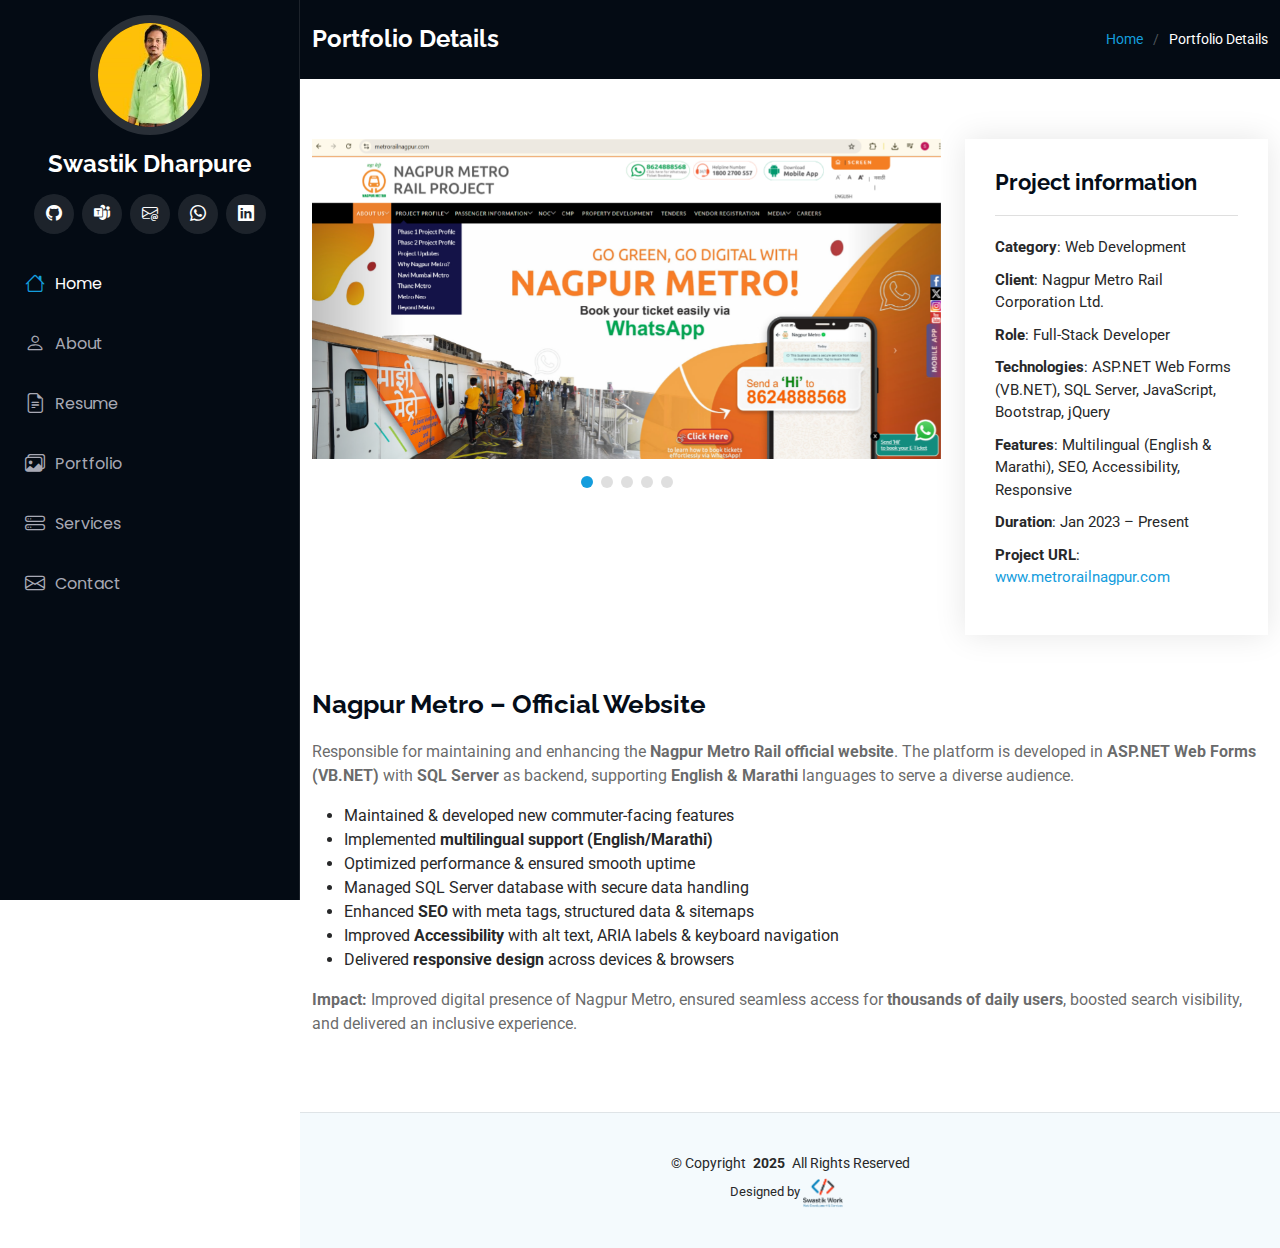
<file: NagpurMetro.html>
<!DOCTYPE html>
<html lang="en">

<head>
  <meta charset="utf-8">
  <meta name="viewport" content="width=device-width, initial-scale=1.0, maximum-scale=5.0">
  <title>Swastik Dharpure | .NET Developer & Freelancer | Nagpur, India</title>
  <meta name="description"
    content="Swastik Dharpure, a .NET Developer & Freelancer from Nagpur, India. Specialized in ASP.NET MVC, SQL Server, C#, APIs, and scalable web applications. Hire me for freelance or remote projects.">

  <meta name="keywords"
    content=".NET Developer Nagpur, Freelancer Developer India, ASP.NET MVC, C#, SQL Server, API Developer, Remote Web Development, Swastik Dharpure">
  <meta name="author" content="Swastik Dharpure">
  <meta name="robots" content="index, follow">
  <meta name="language" content="English">
  <meta name="google" content="notranslate">
  <!-- Basic Meta Tags -->
  <!-- Canonical -->
  <link rel="canonical" href="https://swastikdharpure.github.io/Portfolio/">
  <!-- Theme Color -->
  <meta name="theme-color" content="#0d6efd">

  <!-- Open Graph (For Facebook, LinkedIn, etc.) -->


  <meta property="og:title" content="Swastik Dharpure - .NET Developer & Freelancer in Nagpur, India">
  <meta property="og:description"
    content="Portfolio of Swastik Dharpure, showcasing expertise in ASP.NET MVC, SQL Server, C#, APIs, and scalable web applications. Open for freelance and remote opportunities.">
  <meta property="og:image" content="https://swastikdharpure.github.io/Portfolio/assets/img/my-profile-img.jpg">
  <meta property="og:url" content="https://swastikdharpure.github.io/Portfolio/">
  <meta property="og:type" content="website">
  <meta property="og:site_name" content="Swastik Dharpure Portfolio">
  <meta property="og:image:alt" content="Swastik Dharpure - .NET Developer & Freelancer Portfolio">
  <meta name="twitter:image:alt" content="Swastik Dharpure Portfolio Image">


  <!-- Twitter Card -->
  <meta name="twitter:card" content="summary_large_image">
  <meta name="twitter:title" content="Swastik Dharpure - .NET Developer & Freelancer">
  <meta name="twitter:description"
    content="Explore the portfolio of Swastik Dharpure, a .NET Developer & Freelancer from Nagpur, India. Available for freelance and remote projects.">
  <meta name="twitter:image" content="https://swastikdharpure.github.io/Portfolio/assets/img/my-profile-img.jpg">

  <!-- for ngp geo location -->
  <meta name="geo.region" content="IN-MH">
  <meta name="geo.placename" content="Nagpur">
  <meta name="geo.position" content="21.1458;79.0882">
  <meta name="ICBM" content="21.1458, 79.0882">

  <meta name="distribution" content="global">
  <meta name="rating" content="general">
  <meta name="revisit-after" content="7 days">
  <meta property="og:locale" content="en_IN">
  <meta property="og:locale:alternate" content="en_US">


  <meta property="og:image:width" content="1200" />
  <meta property="og:image:height" content="630" />



  <!-- Structured Data (JSON-LD) -->
  <script type="application/ld+json">
{
  "@context": "https://schema.org",
  "@graph": [
    {
      "@type": "Person",
      "@id": "https://swastikdharpure.github.io/Portfolio/#person",
      "name": "Swastik Dharpure",
      "jobTitle": ".NET Developer",
      "description": "Swastik Dharpure is a .NET Developer and Freelancer based in Nagpur, India with expertise in ASP.NET MVC, SQL Server, API Development, and scalable web applications.",
      "image": "https://swastikdharpure.github.io/Portfolio/assets/img/my-profile-img.jpg",
      "url": "https://swastikdharpure.github.io/Portfolio/",
      "sameAs": [
        "https://www.linkedin.com/in/swastikdharpure",
        "https://github.com/swastikdharpure"
      ],
      "address": {
        "@type": "PostalAddress",
        "addressLocality": "Nagpur",
        "addressRegion": "Maharashtra",
        "addressCountry": "India"
      },
      "alumniOf": {
        "@type": "CollegeOrUniversity",
        "name": "Rashtrasant Tukadoji Maharaj Nagpur University"
      },
      "contactPoint": {
        "@type": "ContactPoint",
        "contactType": "Freelance Work",
        "email": "swastikdharpure@gmail.com",
        "telephone": "+91-9689163020",
        "areaServed": "IN",
        "availableLanguage": ["English", "Hindi", "Marathi"]
      },
      "knowsAbout": [
        "ASP.NET MVC",
        "C#",
        "SQL Server",
        "Entity Framework",
        "API Development",
        "Freelance Web Development"
      ]
    },
    {
      "@type": "WebSite",
      "@id": "https://swastikdharpure.github.io/Portfolio/#website",
      "name": "Swastik Dharpure Portfolio",
      "url": "https://swastikdharpure.github.io/Portfolio/",
      "description": "Portfolio of Swastik Dharpure, a .NET Developer & Freelancer from Nagpur, India with expertise in ASP.NET MVC, SQL Server, APIs, and scalable web applications.",
      "publisher": {
        "@id": "https://swastikdharpure.github.io/Portfolio/#person"
      },
      "potentialAction": {
        "@type": "SearchAction",
        "target": "https://swastikdharpure.github.io/Portfolio/?q={search_term_string}",
        "query-input": "required name=search_term_string"
      }
    },
    {
      "@type": "WebPage",
      "@id": "https://swastikdharpure.github.io/Portfolio/#webpage",
      "url": "https://swastikdharpure.github.io/Portfolio/",
      "name": "Swastik Dharpure Portfolio",
      "isPartOf": { "@id": "https://swastikdharpure.github.io/Portfolio/#website" },
      "about": { "@id": "https://swastikdharpure.github.io/Portfolio/#person" },
      "description": "Official portfolio website of Swastik Dharpure, .NET Developer & Freelancer from Nagpur, India."
    }
  ]
}
</script>



  <!-- --G-console-- -->
  <meta name="google-site-verification" content="OeFfSMNIefoP4WvS9Za9cgVVrfRUZhzKCUyCynr-FO8" />
  <!-- <meta name="google-site-verification" content="bU2eSkwuXdp5xP34fSxvMIWo2xBIZOZbGbfoxzF7bO4" /> -->

  <!-- Google tag (gtag.js) -->
  <script async src="https://www.googletagmanager.com/gtag/js?id=G-TYF45CRV4N"></script>
  <script>
    window.dataLayer = window.dataLayer || [];
    function gtag() { dataLayer.push(arguments); }
    gtag('js', new Date());

    gtag('config', 'G-TYF45CRV4N');
  </script>

  <!-- Google Tag Manager -->
  <script>(function (w, d, s, l, i) {
      w[l] = w[l] || []; w[l].push({
        'gtm.start':
          new Date().getTime(), event: 'gtm.js'
      }); var f = d.getElementsByTagName(s)[0],
        j = d.createElement(s), dl = l != 'dataLayer' ? '&l=' + l : ''; j.async = true; j.src =
          'https://www.googletagmanager.com/gtm.js?id=' + i + dl; f.parentNode.insertBefore(j, f);
    })(window, document, 'script', 'dataLayer', 'GTM-5WPSBVKB');</script>
  <!-- End Google Tag Manager -->
  <!-- --G-console--end -->

  <!-- Favicon -->
  <link rel="icon" href="favicon.ico" type="image/x-icon">
  <link rel="shortcut icon" href="~/favicon.ico" type="image/x-icon">
  <link rel="icon" type="image/png" sizes="16x16" href="assets/img/favicon/favicon-16x16.png">
  <link rel="icon" type="image/png" sizes="32x32" href="assets/img/favicon/favicon-32x32.png">
  <link rel="apple-touch-icon" sizes="180x180" href="assets/img/favicon/apple-touch-icon.png">
  <link rel="icon" type="image/png" sizes="192x192" href="assets/img/favicon/android-chrome-192x192.png">
  <link rel="icon" type="image/png" sizes="512x512" href="assets/img/favicon/android-chrome-512x512.png">
  <link rel="manifest" href="assets/img/favicon/site.webmanifest">
  <link rel="icon" type="image/png" href="/favicon-96x96.png" sizes="96x96" />
  <link rel="icon" type="image/svg+xml" href="/favicon.svg" />
  <meta name="apple-mobile-web-app-title" content="Swastik" />
  <link rel="mask-icon" href="assets/img/favicon/safari-pinned-tab.svg" color="#5bbad5">

  <meta name="msapplication-TileColor" content="#2b5797">

  <link rel="dns-prefetch" href="https://fonts.googleapis.com">
  <link rel="dns-prefetch" href="https://fonts.gstatic.com">
  <link rel="preconnect" href="https://fonts.googleapis.com" crossorigin>
  <link rel="preconnect" href="https://fonts.gstatic.com" crossorigin>

  <!-- Favicon end---- -->
  <link rel="me" href="https://www.linkedin.com/in/swastikdharpure">
  <link rel="me" href="https://github.com/swastikdharpure">

  <!-- Fonts -->
  <link href="https://fonts.googleapis.com" rel="preconnect">
  <link href="https://fonts.gstatic.com" rel="preconnect" crossorigin>
  <link
    href="https://fonts.googleapis.com/css2?family=Roboto:ital,wght@0,100;0,300;0,400;0,500;0,700;0,900;1,100;1,300;1,400;1,500;1,700;1,900&family=Poppins:ital,wght@0,100;0,200;0,300;0,400;0,500;0,600;0,700;0,800;0,900;1,100;1,200;1,300;1,400;1,500;1,600;1,700;1,800;1,900&family=Raleway:ital,wght@0,100;0,200;0,300;0,400;0,500;0,600;0,700;0,800;0,900;1,100;1,200;1,300;1,400;1,500;1,600;1,700;1,800;1,900&display=swap"
    rel="stylesheet">

  <!-- Vendor CSS Files -->
  <link href="assets/vendor/bootstrap/css/bootstrap.min.css" rel="stylesheet">
  <link href="assets/vendor/bootstrap-icons/bootstrap-icons.css" rel="stylesheet">
  <link href="assets/vendor/aos/aos.css" rel="stylesheet">
  <link href="assets/vendor/glightbox/css/glightbox.min.css" rel="stylesheet">
  <link href="assets/vendor/swiper/swiper-bundle.min.css" rel="stylesheet">
  <!-- Main CSS File -->
  <link href="assets/css/main.css" rel="stylesheet">

</head>

<body class="portfolio-details-page">

  <header id="header" class="header dark-background d-flex flex-column">
    <i class="header-toggle d-xl-none bi bi-list"></i>
    <div class="profile-img">
      <img src="assets/img/my-profile-img.jpg" alt="Swastik Dharpure - .NET Developer & Freelancer in Nagpur, India"
        class="img-fluid rounded-circle" loading="eager">
    </div>
    <a href="index.html" class="logo d-flex align-items-center justify-content-center">
      <h1 class="sitename">Swastik Dharpure</h1>
    </a>

    <div class="social-links text-center">
      <a href="https://github.com/SwastikDharpure" aria-label="GitHub" class="twitter" target="_blank"><i
          class="bi bi-github"></i></a>
      <a href="#" class="facebook" aria-label="Microsoft Teams" target="_blank"><i
          class="bi bi-microsoft-teams"></i></a>
      <a href="mailto:swastikdharpure@gmail.com" class="instagram" aria-label="Email" target="_blank"><i
          class="bi bi-envelope-at"></i></a>
      <a href="https://wa.me/919689163020" class="google-plus" aria-label="WhatsApp" target="_blank"><i
          class="bi bi-whatsapp"></i></a>
      <a href="https://linkedin.com/in/swastikdharpure" class="linkedin" aria-label="LinkedIn" target="_blank"><i
          class="bi bi-linkedin"></i></a>
    </div>

    <nav id="navmenu" class="navmenu">
      <ul>
        <li><a href="/#hero" class="active"><i class="bi bi-house navicon"></i>Home</a></li>
        <li><a href="/#about"><i class="bi bi-person navicon"></i> About</a></li>
        <li><a href="/#resume"><i class="bi bi-file-earmark-text navicon"></i> Resume</a></li>
         <li><a href="/#portfolio"><i class="bi bi-images navicon"></i> Portfolio</a></li> 
        <li><a href="/#services"><i class="bi bi-hdd-stack navicon"></i> Services</a></li>
        <!-- <li class="dropdown"><a href="#"><i class="bi bi-menu-button navicon"></i> <span>Dropdown</span> <i class="bi bi-chevron-down toggle-dropdown"></i></a>
          <ul>
            <li><a href="#">Dropdown 1</a></li>
            <li class="dropdown"><a href="#"><span>Deep Dropdown</span> <i class="bi bi-chevron-down toggle-dropdown"></i></a>
              <ul>
                <li><a href="#">Deep Dropdown 1</a></li>
                <li><a href="#">Deep Dropdown 2</a></li>
                <li><a href="#">Deep Dropdown 3</a></li>
                <li><a href="#">Deep Dropdown 4</a></li>
                <li><a href="#">Deep Dropdown 5</a></li>
              </ul>
            </li>
            <li><a href="#">Dropdown 2</a></li>
            <li><a href="#">Dropdown 3</a></li>
            <li><a href="#">Dropdown 4</a></li>
          </ul>
        </li> -->
        <li><a href="/#contact"><i class="bi bi-envelope navicon"></i> Contact</a></li>
      </ul>
    </nav>

  </header>

  <main class="main">

    <!-- Page Title -->
    <div class="page-title dark-background">
      <div class="container d-lg-flex justify-content-between align-items-center">
        <h1 class="mb-2 mb-lg-0">Portfolio Details</h1>
        <nav class="breadcrumbs">
          <ol>
            <li><a href="index.html">Home</a></li>
            <li class="current">Portfolio Details</li>
          </ol>
        </nav>
      </div>
    </div><!-- End Page Title -->

    <!-- Portfolio Details Section -->
    <section id="portfolio-details" class="portfolio-details section">

      <div class="container" data-aos="fade-up" data-aos-delay="100">

        <div class="row gy-4">

          <div class="col-lg-8">
            <div class="portfolio-details-slider swiper init-swiper">

              <script type="application/json" class="swiper-config">
                {
                  "loop": true,
                  "speed": 600,
                  "autoplay": {
                    "delay": 5000
                  },
                  "slidesPerView": "auto",
                  "pagination": {
                    "el": ".swiper-pagination",
                    "type": "bullets",
                    "clickable": true
                  }
                }
              </script>

              <div class="swiper-wrapper align-items-center">

                <div class="swiper-slide">
                  <img src="assets/img/portfolio/NagpurMetro.png" loading="lazy" alt="Nagpur Metro">
                </div>

                <div class="swiper-slide">
                  <img src="assets/img/portfolio/NagpurMetro1.jpg" loading="lazy" alt="Nagpur Metro">
                </div>

                <div class="swiper-slide">
                  <img src="assets/img/portfolio/NagpurMetro2.jpg" loading="lazy" alt="Nagpur Metro">
                </div>

                <div class="swiper-slide">
                  <img src="assets/img/portfolio/NagpurMetro3.jpg" loading="lazy" alt="Nagpur Metro">
                </div>
                <div class="swiper-slide">
                  <img src="assets/img/portfolio/NagpurMetro4.jpg" loading="lazy" alt="Nagpur Metro">
                </div>

              </div>
              <div class="swiper-pagination"></div>
            </div>
          </div>

          <div class="col-lg-4">
            <div class="portfolio-info" data-aos="fade-up" data-aos-delay="200">
              <h3>Project information</h3>
             <ul>
            <li><strong>Category</strong>: Web Development</li>
            <li><strong>Client</strong>: Nagpur Metro Rail Corporation Ltd.</li>
            <li><strong>Role</strong>: Full-Stack Developer</li>
            <li><strong>Technologies</strong>: ASP.NET Web Forms (VB.NET), SQL Server, JavaScript, Bootstrap, jQuery</li>
            <li><strong>Features</strong>: Multilingual (English & Marathi), SEO, Accessibility, Responsive</li>
            <li><strong>Duration</strong>: Jan 2023 – Present</li>
            <li><strong>Project URL</strong>:
              <a href="https://www.metrorailnagpur.com/" target="_blank">www.metrorailnagpur.com</a>
            </li>
          </ul>
            </div>


          </div>
          <div class="col-lg-12">
            <div class="portfolio-description" data-aos="fade-up" data-aos-delay="300">
          <h2>Nagpur Metro – Official Website</h2>
          <p>
            Responsible for maintaining and enhancing the
            <strong>Nagpur Metro Rail official website</strong>.
            The platform is developed in <strong>ASP.NET Web Forms (VB.NET)</strong> with
            <strong>SQL Server</strong> as backend, supporting
            <strong>English & Marathi</strong> languages to serve a diverse audience.
          </p>
          <ul>
            <li>Maintained & developed new commuter-facing features</li>
            <li>Implemented <strong>multilingual support (English/Marathi)</strong></li>
            <li>Optimized performance & ensured smooth uptime</li>
            <li>Managed SQL Server database with secure data handling</li>
            <li>Enhanced <strong>SEO</strong> with meta tags, structured data & sitemaps</li>
            <li>Improved <strong>Accessibility</strong> with alt text, ARIA labels & keyboard navigation</li>
            <li>Delivered <strong>responsive design</strong> across devices & browsers</li>
          </ul>
          <p>
            <strong>Impact:</strong> Improved digital presence of Nagpur Metro,
            ensured seamless access for <strong>thousands of daily users</strong>,
            boosted search visibility, and delivered an inclusive experience.
          </p>
        </div>

          </div>
        </div>

      </div>

    </section><!-- /Portfolio Details Section -->

  </main>

  <footer id="footer" class="footer position-relative light-background">

    <div class="container">
      <div class="copyright text-center ">
        <p>© <span>Copyright</span> <strong class="px-1 sitename">2025</strong> <span>All Rights Reserved</span></p>
      </div>


      <div class="credits">
        Designed by <a href="https://swastikdharpure.github.io/Portfolio/">
          <img src="assets/img/111.png" alt="Swastik Work Logo"
            style="height:30px; vertical-align:middle; margin-right:8px;" loading="lazy">

        </a>
      </div>
    </div>

  </footer>

  <!-- Scroll Top -->
  <a href="#" id="scroll-top" class="scroll-top d-flex align-items-center justify-content-center"><i
      class="bi bi-arrow-up-short"></i></a>

  <!-- Preloader -->
  <div id="preloader"></div>

  <!-- Vendor JS Files -->
  <script src="assets/vendor/bootstrap/js/bootstrap.bundle.min.js"></script>
  <script src="assets/vendor/php-email-form/validate.js"></script>
  <script src="assets/vendor/aos/aos.js"></script>
  <script src="assets/vendor/typed.js/typed.umd.js"></script>
  <script src="assets/vendor/purecounter/purecounter_vanilla.js"></script>
  <script src="assets/vendor/waypoints/noframework.waypoints.js"></script>
  <script src="assets/vendor/glightbox/js/glightbox.min.js"></script>
  <script src="assets/vendor/imagesloaded/imagesloaded.pkgd.min.js"></script>
  <script src="assets/vendor/isotope-layout/isotope.pkgd.min.js"></script>
  <script src="assets/vendor/swiper/swiper-bundle.min.js"></script>

  <!-- Main JS File -->
  <script src="assets/js/main.js"></script>

</body>

</html>
</file>
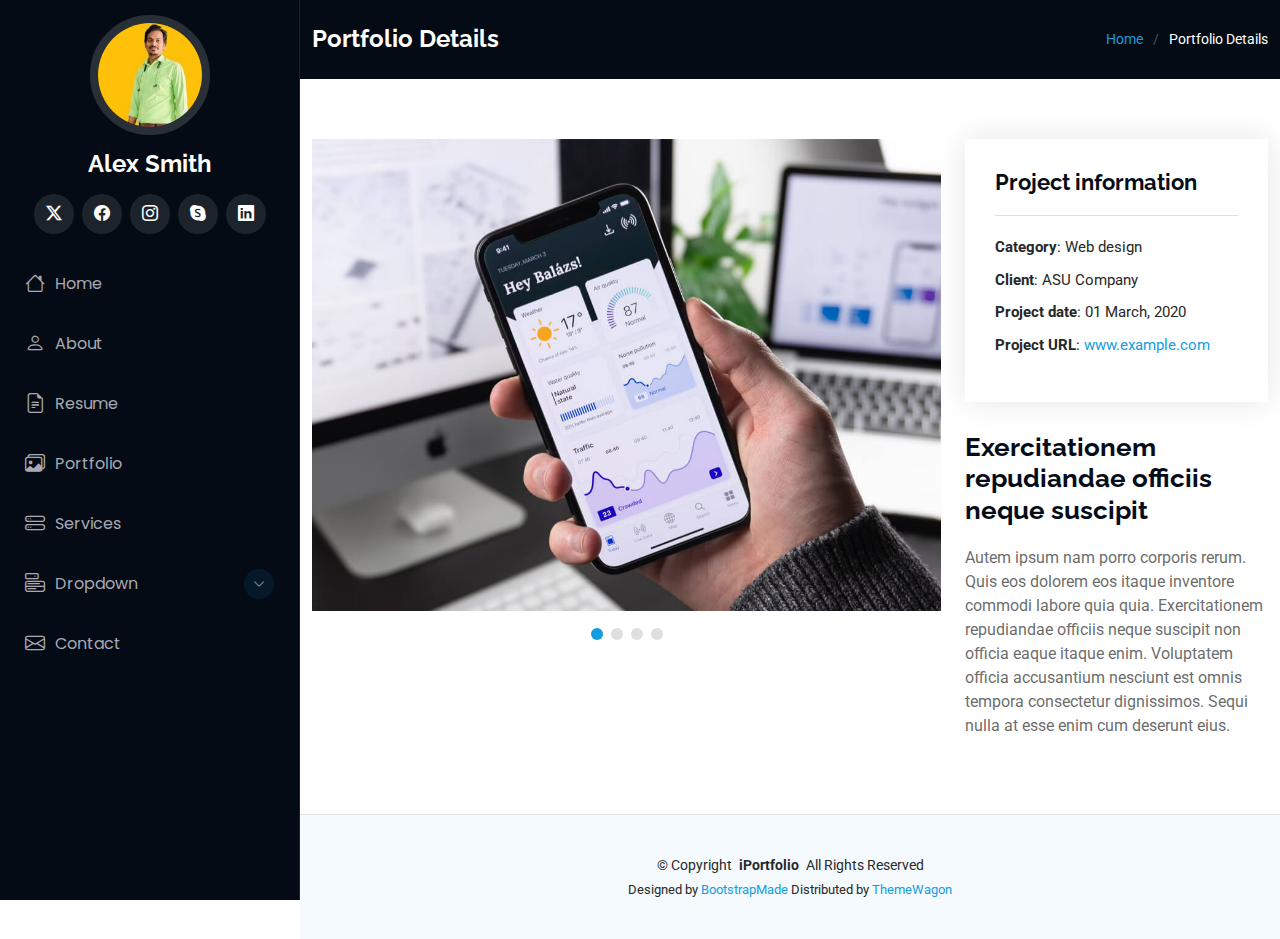
<file: portfolio-details.html>
<!DOCTYPE html>
<html lang="en">

<head>
  <meta charset="utf-8">
  <meta content="width=device-width, initial-scale=1.0" name="viewport">
  <title>Portfolio Details - iPortfolio Bootstrap Template</title>
  <meta content="" name="description">
  <meta content="" name="keywords">

  <!-- Favicons -->
  <link href="assets/img/favicon.png" rel="icon">
  <link href="assets/img/apple-touch-icon.png" rel="apple-touch-icon">

  <!-- Fonts -->
  <link href="https://fonts.googleapis.com" rel="preconnect">
  <link href="https://fonts.gstatic.com" rel="preconnect" crossorigin>
  <link href="https://fonts.googleapis.com/css2?family=Roboto:ital,wght@0,100;0,300;0,400;0,500;0,700;0,900;1,100;1,300;1,400;1,500;1,700;1,900&family=Poppins:ital,wght@0,100;0,200;0,300;0,400;0,500;0,600;0,700;0,800;0,900;1,100;1,200;1,300;1,400;1,500;1,600;1,700;1,800;1,900&family=Raleway:ital,wght@0,100;0,200;0,300;0,400;0,500;0,600;0,700;0,800;0,900;1,100;1,200;1,300;1,400;1,500;1,600;1,700;1,800;1,900&display=swap" rel="stylesheet">

  <!-- Vendor CSS Files -->
  <link href="assets/vendor/bootstrap/css/bootstrap.min.css" rel="stylesheet">
  <link href="assets/vendor/bootstrap-icons/bootstrap-icons.css" rel="stylesheet">
  <link href="assets/vendor/aos/aos.css" rel="stylesheet">
  <link href="assets/vendor/glightbox/css/glightbox.min.css" rel="stylesheet">
  <link href="assets/vendor/swiper/swiper-bundle.min.css" rel="stylesheet">

  <!-- Main CSS File -->
  <link href="assets/css/main.css" rel="stylesheet">

  <!-- =======================================================
  * Template Name: iPortfolio
  * Template URL: https://bootstrapmade.com/iportfolio-bootstrap-portfolio-websites-template/
  * Updated: Jun 29 2024 with Bootstrap v5.3.3
  * Author: BootstrapMade.com
  * License: https://bootstrapmade.com/license/
  ======================================================== -->
</head>

<body class="portfolio-details-page">

  <header id="header" class="header dark-background d-flex flex-column">
    <i class="header-toggle d-xl-none bi bi-list"></i>

    <div class="profile-img">
      <img src="assets/img/my-profile-img.jpg" alt="" class="img-fluid rounded-circle">
    </div>

    <a href="index.html" class="logo d-flex align-items-center justify-content-center">
      <!-- Uncomment the line below if you also wish to use an image logo -->
      <!-- <img src="assets/img/logo.png" alt=""> -->
      <h1 class="sitename">Alex Smith</h1>
    </a>

    <div class="social-links text-center">
      <a href="#" class="twitter"><i class="bi bi-twitter-x"></i></a>
      <a href="#" class="facebook"><i class="bi bi-facebook"></i></a>
      <a href="#" class="instagram"><i class="bi bi-instagram"></i></a>
      <a href="#" class="google-plus"><i class="bi bi-skype"></i></a>
      <a href="#" class="linkedin"><i class="bi bi-linkedin"></i></a>
    </div>

    <nav id="navmenu" class="navmenu">
      <ul>
        <li><a href="#hero"><i class="bi bi-house navicon"></i>Home</a></li>
        <li><a href="#about"><i class="bi bi-person navicon"></i> About</a></li>
        <li><a href="#resume"><i class="bi bi-file-earmark-text navicon"></i> Resume</a></li>
        <li><a href="#portfolio"><i class="bi bi-images navicon"></i> Portfolio</a></li>
        <li><a href="#services"><i class="bi bi-hdd-stack navicon"></i> Services</a></li>
        <li class="dropdown"><a href="#"><i class="bi bi-menu-button navicon"></i> <span>Dropdown</span> <i class="bi bi-chevron-down toggle-dropdown"></i></a>
          <ul>
            <li><a href="#">Dropdown 1</a></li>
            <li class="dropdown"><a href="#"><span>Deep Dropdown</span> <i class="bi bi-chevron-down toggle-dropdown"></i></a>
              <ul>
                <li><a href="#">Deep Dropdown 1</a></li>
                <li><a href="#">Deep Dropdown 2</a></li>
                <li><a href="#">Deep Dropdown 3</a></li>
                <li><a href="#">Deep Dropdown 4</a></li>
                <li><a href="#">Deep Dropdown 5</a></li>
              </ul>
            </li>
            <li><a href="#">Dropdown 2</a></li>
            <li><a href="#">Dropdown 3</a></li>
            <li><a href="#">Dropdown 4</a></li>
          </ul>
        </li>
        <li><a href="#contact"><i class="bi bi-envelope navicon"></i> Contact</a></li>
      </ul>
    </nav>

  </header>

  <main class="main">

    <!-- Page Title -->
    <div class="page-title dark-background">
      <div class="container d-lg-flex justify-content-between align-items-center">
        <h1 class="mb-2 mb-lg-0">Portfolio Details</h1>
        <nav class="breadcrumbs">
          <ol>
            <li><a href="index.html">Home</a></li>
            <li class="current">Portfolio Details</li>
          </ol>
        </nav>
      </div>
    </div><!-- End Page Title -->

    <!-- Portfolio Details Section -->
    <section id="portfolio-details" class="portfolio-details section">

      <div class="container" data-aos="fade-up" data-aos-delay="100">

        <div class="row gy-4">

          <div class="col-lg-8">
            <div class="portfolio-details-slider swiper init-swiper">

              <script type="application/json" class="swiper-config">
                {
                  "loop": true,
                  "speed": 600,
                  "autoplay": {
                    "delay": 5000
                  },
                  "slidesPerView": "auto",
                  "pagination": {
                    "el": ".swiper-pagination",
                    "type": "bullets",
                    "clickable": true
                  }
                }
              </script>

              <div class="swiper-wrapper align-items-center">

                <div class="swiper-slide">
                  <img src="assets/img/portfolio/app-1.jpg" alt="">
                </div>

                <div class="swiper-slide">
                  <img src="assets/img/portfolio/product-1.jpg" alt="">
                </div>

                <div class="swiper-slide">
                  <img src="assets/img/portfolio/branding-1.jpg" alt="">
                </div>

                <div class="swiper-slide">
                  <img src="assets/img/portfolio/books-1.jpg" alt="">
                </div>

              </div>
              <div class="swiper-pagination"></div>
            </div>
          </div>

          <div class="col-lg-4">
            <div class="portfolio-info" data-aos="fade-up" data-aos-delay="200">
              <h3>Project information</h3>
              <ul>
                <li><strong>Category</strong>: Web design</li>
                <li><strong>Client</strong>: ASU Company</li>
                <li><strong>Project date</strong>: 01 March, 2020</li>
                <li><strong>Project URL</strong>: <a href="#">www.example.com</a></li>
              </ul>
            </div>
            <div class="portfolio-description" data-aos="fade-up" data-aos-delay="300">
              <h2>Exercitationem repudiandae officiis neque suscipit</h2>
              <p>
                Autem ipsum nam porro corporis rerum. Quis eos dolorem eos itaque inventore commodi labore quia quia. Exercitationem repudiandae officiis neque suscipit non officia eaque itaque enim. Voluptatem officia accusantium nesciunt est omnis tempora consectetur dignissimos. Sequi nulla at esse enim cum deserunt eius.
              </p>
            </div>
          </div>

        </div>

      </div>

    </section><!-- /Portfolio Details Section -->

  </main>

  <footer id="footer" class="footer position-relative light-background">

    <div class="container">
      <div class="copyright text-center ">
        <p>© <span>Copyright</span> <strong class="px-1 sitename">iPortfolio</strong> <span>All Rights Reserved</span></p>
      </div>
      <div class="credits">
        <!-- All the links in the footer should remain intact. -->
        <!-- You can delete the links only if you've purchased the pro version. -->
        <!-- Licensing information: https://bootstrapmade.com/license/ -->
        <!-- Purchase the pro version with working PHP/AJAX contact form: [buy-url] -->
        Designed by <a href="https://bootstrapmade.com/">BootstrapMade</a> Distributed by <a href="https://themewagon.com">ThemeWagon</a>
      </div>
    </div>

  </footer>

  <!-- Scroll Top -->
  <a href="#" id="scroll-top" class="scroll-top d-flex align-items-center justify-content-center"><i class="bi bi-arrow-up-short"></i></a>

  <!-- Preloader -->
  <div id="preloader"></div>

  <!-- Vendor JS Files -->
  <script src="assets/vendor/bootstrap/js/bootstrap.bundle.min.js"></script>
  <script src="assets/vendor/php-email-form/validate.js"></script>
  <script src="assets/vendor/aos/aos.js"></script>
  <script src="assets/vendor/typed.js/typed.umd.js"></script>
  <script src="assets/vendor/purecounter/purecounter_vanilla.js"></script>
  <script src="assets/vendor/waypoints/noframework.waypoints.js"></script>
  <script src="assets/vendor/glightbox/js/glightbox.min.js"></script>
  <script src="assets/vendor/imagesloaded/imagesloaded.pkgd.min.js"></script>
  <script src="assets/vendor/isotope-layout/isotope.pkgd.min.js"></script>
  <script src="assets/vendor/swiper/swiper-bundle.min.js"></script>

  <!-- Main JS File -->
  <script src="assets/js/main.js"></script>

</body>

</html>
</file>
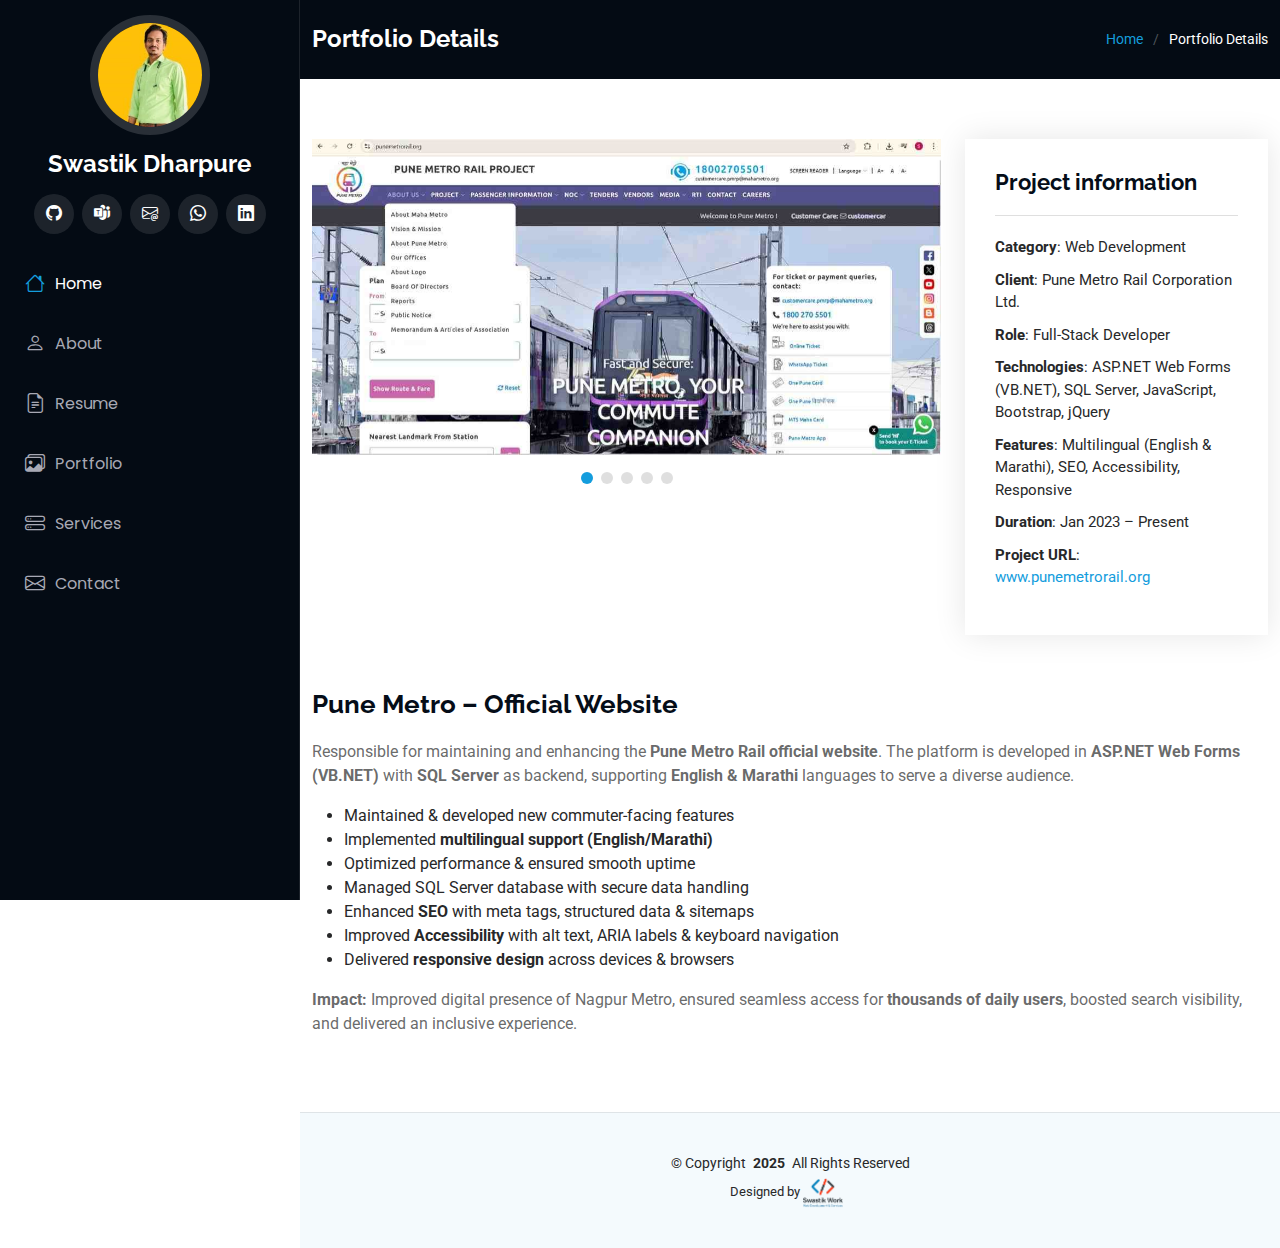
<file: PuneMetro.html>
<!DOCTYPE html>
<html lang="en">

<head>
  <meta charset="utf-8">
  <meta name="viewport" content="width=device-width, initial-scale=1.0, maximum-scale=5.0">
  <title>Swastik Dharpure | .NET Developer & Freelancer | Nagpur, India</title>
  <meta name="description"
    content="Swastik Dharpure, a .NET Developer & Freelancer from Nagpur, India. Specialized in ASP.NET MVC, SQL Server, C#, APIs, and scalable web applications. Hire me for freelance or remote projects.">

  <meta name="keywords"
    content=".NET Developer Nagpur, Freelancer Developer India, ASP.NET MVC, C#, SQL Server, API Developer, Remote Web Development, Swastik Dharpure">
  <meta name="author" content="Swastik Dharpure">
  <meta name="robots" content="index, follow">
  <meta name="language" content="English">
  <meta name="google" content="notranslate">
  <!-- Basic Meta Tags -->
  <!-- Canonical -->
  <link rel="canonical" href="https://swastikdharpure.github.io/Portfolio/">
  <!-- Theme Color -->
  <meta name="theme-color" content="#0d6efd">

  <!-- Open Graph (For Facebook, LinkedIn, etc.) -->


  <meta property="og:title" content="Swastik Dharpure - .NET Developer & Freelancer in Nagpur, India">
  <meta property="og:description"
    content="Portfolio of Swastik Dharpure, showcasing expertise in ASP.NET MVC, SQL Server, C#, APIs, and scalable web applications. Open for freelance and remote opportunities.">
  <meta property="og:image" content="https://swastikdharpure.github.io/Portfolio/assets/img/my-profile-img.jpg">
  <meta property="og:url" content="https://swastikdharpure.github.io/Portfolio/">
  <meta property="og:type" content="website">
  <meta property="og:site_name" content="Swastik Dharpure Portfolio">
  <meta property="og:image:alt" content="Swastik Dharpure - .NET Developer & Freelancer Portfolio">
  <meta name="twitter:image:alt" content="Swastik Dharpure Portfolio Image">


  <!-- Twitter Card -->
  <meta name="twitter:card" content="summary_large_image">
  <meta name="twitter:title" content="Swastik Dharpure - .NET Developer & Freelancer">
  <meta name="twitter:description"
    content="Explore the portfolio of Swastik Dharpure, a .NET Developer & Freelancer from Nagpur, India. Available for freelance and remote projects.">
  <meta name="twitter:image" content="https://swastikdharpure.github.io/Portfolio/assets/img/my-profile-img.jpg">

  <!-- for ngp geo location -->
  <meta name="geo.region" content="IN-MH">
  <meta name="geo.placename" content="Nagpur">
  <meta name="geo.position" content="21.1458;79.0882">
  <meta name="ICBM" content="21.1458, 79.0882">

  <meta name="distribution" content="global">
  <meta name="rating" content="general">
  <meta name="revisit-after" content="7 days">
  <meta property="og:locale" content="en_IN">
  <meta property="og:locale:alternate" content="en_US">


  <meta property="og:image:width" content="1200" />
  <meta property="og:image:height" content="630" />



  <!-- Structured Data (JSON-LD) -->
  <script type="application/ld+json">
{
  "@context": "https://schema.org",
  "@graph": [
    {
      "@type": "Person",
      "@id": "https://swastikdharpure.github.io/Portfolio/#person",
      "name": "Swastik Dharpure",
      "jobTitle": ".NET Developer",
      "description": "Swastik Dharpure is a .NET Developer and Freelancer based in Nagpur, India with expertise in ASP.NET MVC, SQL Server, API Development, and scalable web applications.",
      "image": "https://swastikdharpure.github.io/Portfolio/assets/img/my-profile-img.jpg",
      "url": "https://swastikdharpure.github.io/Portfolio/",
      "sameAs": [
        "https://www.linkedin.com/in/swastikdharpure",
        "https://github.com/swastikdharpure"
      ],
      "address": {
        "@type": "PostalAddress",
        "addressLocality": "Nagpur",
        "addressRegion": "Maharashtra",
        "addressCountry": "India"
      },
      "alumniOf": {
        "@type": "CollegeOrUniversity",
        "name": "Rashtrasant Tukadoji Maharaj Nagpur University"
      },
      "contactPoint": {
        "@type": "ContactPoint",
        "contactType": "Freelance Work",
        "email": "swastikdharpure@gmail.com",
        "telephone": "+91-9689163020",
        "areaServed": "IN",
        "availableLanguage": ["English", "Hindi", "Marathi"]
      },
      "knowsAbout": [
        "ASP.NET MVC",
        "C#",
        "SQL Server",
        "Entity Framework",
        "API Development",
        "Freelance Web Development"
      ]
    },
    {
      "@type": "WebSite",
      "@id": "https://swastikdharpure.github.io/Portfolio/#website",
      "name": "Swastik Dharpure Portfolio",
      "url": "https://swastikdharpure.github.io/Portfolio/",
      "description": "Portfolio of Swastik Dharpure, a .NET Developer & Freelancer from Nagpur, India with expertise in ASP.NET MVC, SQL Server, APIs, and scalable web applications.",
      "publisher": {
        "@id": "https://swastikdharpure.github.io/Portfolio/#person"
      },
      "potentialAction": {
        "@type": "SearchAction",
        "target": "https://swastikdharpure.github.io/Portfolio/?q={search_term_string}",
        "query-input": "required name=search_term_string"
      }
    },
    {
      "@type": "WebPage",
      "@id": "https://swastikdharpure.github.io/Portfolio/#webpage",
      "url": "https://swastikdharpure.github.io/Portfolio/",
      "name": "Swastik Dharpure Portfolio",
      "isPartOf": { "@id": "https://swastikdharpure.github.io/Portfolio/#website" },
      "about": { "@id": "https://swastikdharpure.github.io/Portfolio/#person" },
      "description": "Official portfolio website of Swastik Dharpure, .NET Developer & Freelancer from Nagpur, India."
    }
  ]
}
</script>



  <!-- --G-console-- -->
  <meta name="google-site-verification" content="OeFfSMNIefoP4WvS9Za9cgVVrfRUZhzKCUyCynr-FO8" />
  <!-- <meta name="google-site-verification" content="bU2eSkwuXdp5xP34fSxvMIWo2xBIZOZbGbfoxzF7bO4" /> -->

  <!-- Google tag (gtag.js) -->
  <script async src="https://www.googletagmanager.com/gtag/js?id=G-TYF45CRV4N"></script>
  <script>
    window.dataLayer = window.dataLayer || [];
    function gtag() { dataLayer.push(arguments); }
    gtag('js', new Date());

    gtag('config', 'G-TYF45CRV4N');
  </script>

  <!-- Google Tag Manager -->
  <script>(function (w, d, s, l, i) {
      w[l] = w[l] || []; w[l].push({
        'gtm.start':
          new Date().getTime(), event: 'gtm.js'
      }); var f = d.getElementsByTagName(s)[0],
        j = d.createElement(s), dl = l != 'dataLayer' ? '&l=' + l : ''; j.async = true; j.src =
          'https://www.googletagmanager.com/gtm.js?id=' + i + dl; f.parentNode.insertBefore(j, f);
    })(window, document, 'script', 'dataLayer', 'GTM-5WPSBVKB');</script>
  <!-- End Google Tag Manager -->
  <!-- --G-console--end -->

  <!-- Favicon -->
  <link rel="icon" href="favicon.ico" type="image/x-icon">
  <link rel="shortcut icon" href="~/favicon.ico" type="image/x-icon">
  <link rel="icon" type="image/png" sizes="16x16" href="assets/img/favicon/favicon-16x16.png">
  <link rel="icon" type="image/png" sizes="32x32" href="assets/img/favicon/favicon-32x32.png">
  <link rel="apple-touch-icon" sizes="180x180" href="assets/img/favicon/apple-touch-icon.png">
  <link rel="icon" type="image/png" sizes="192x192" href="assets/img/favicon/android-chrome-192x192.png">
  <link rel="icon" type="image/png" sizes="512x512" href="assets/img/favicon/android-chrome-512x512.png">
  <link rel="manifest" href="site.webmanifest">
  <link rel="icon" type="image/png" href="/favicon-96x96.png" sizes="96x96" />
  <link rel="icon" type="image/svg+xml" href="/favicon.svg" />
  <meta name="apple-mobile-web-app-title" content="Swastik" />
  <link rel="mask-icon" href="assets/img/favicon/safari-pinned-tab.svg" color="#5bbad5">

  <meta name="msapplication-TileColor" content="#2b5797">

  <link rel="dns-prefetch" href="https://fonts.googleapis.com">
  <link rel="dns-prefetch" href="https://fonts.gstatic.com">
  <link rel="preconnect" href="https://fonts.googleapis.com" crossorigin>
  <link rel="preconnect" href="https://fonts.gstatic.com" crossorigin>

  <!-- Favicon end---- -->
  <link rel="me" href="https://www.linkedin.com/in/swastikdharpure">
  <link rel="me" href="https://github.com/swastikdharpure">

  <!-- Fonts -->
  <link href="https://fonts.googleapis.com" rel="preconnect">
  <link href="https://fonts.gstatic.com" rel="preconnect" crossorigin>
  <link
    href="https://fonts.googleapis.com/css2?family=Roboto:ital,wght@0,100;0,300;0,400;0,500;0,700;0,900;1,100;1,300;1,400;1,500;1,700;1,900&family=Poppins:ital,wght@0,100;0,200;0,300;0,400;0,500;0,600;0,700;0,800;0,900;1,100;1,200;1,300;1,400;1,500;1,600;1,700;1,800;1,900&family=Raleway:ital,wght@0,100;0,200;0,300;0,400;0,500;0,600;0,700;0,800;0,900;1,100;1,200;1,300;1,400;1,500;1,600;1,700;1,800;1,900&display=swap"
    rel="stylesheet">

  <!-- Vendor CSS Files -->
  <link href="assets/vendor/bootstrap/css/bootstrap.min.css" rel="stylesheet">
  <link href="assets/vendor/bootstrap-icons/bootstrap-icons.css" rel="stylesheet">
  <link href="assets/vendor/aos/aos.css" rel="stylesheet">
  <link href="assets/vendor/glightbox/css/glightbox.min.css" rel="stylesheet">
  <link href="assets/vendor/swiper/swiper-bundle.min.css" rel="stylesheet">
  <!-- Main CSS File -->
  <link href="assets/css/main.css" rel="stylesheet">

</head>

<body class="portfolio-details-page">

  <header id="header" class="header dark-background d-flex flex-column">
    <i class="header-toggle d-xl-none bi bi-list"></i>
    <div class="profile-img">
      <img src="assets/img/my-profile-img.jpg" alt="Swastik Dharpure - .NET Developer & Freelancer in Nagpur, India"
        class="img-fluid rounded-circle" loading="eager">
    </div>
    <a href="index.html" class="logo d-flex align-items-center justify-content-center">
      <h1 class="sitename">Swastik Dharpure</h1>
    </a>

    <div class="social-links text-center">
      <a href="https://github.com/SwastikDharpure" aria-label="GitHub" class="twitter" target="_blank"><i
          class="bi bi-github"></i></a>
      <a href="#" class="facebook" aria-label="Microsoft Teams" target="_blank"><i
          class="bi bi-microsoft-teams"></i></a>
      <a href="mailto:swastikdharpure@gmail.com" class="instagram" aria-label="Email" target="_blank"><i
          class="bi bi-envelope-at"></i></a>
      <a href="https://wa.me/919689163020" class="google-plus" aria-label="WhatsApp" target="_blank"><i
          class="bi bi-whatsapp"></i></a>
      <a href="https://linkedin.com/in/swastikdharpure" class="linkedin" aria-label="LinkedIn" target="_blank"><i
          class="bi bi-linkedin"></i></a>
    </div>

    <nav id="navmenu" class="navmenu">
      <ul>
        <li><a href="/#hero" class="active"><i class="bi bi-house navicon"></i>Home</a></li>
        <li><a href="/#about"><i class="bi bi-person navicon"></i> About</a></li>
        <li><a href="/#resume"><i class="bi bi-file-earmark-text navicon"></i> Resume</a></li>
         <li><a href="/#portfolio"><i class="bi bi-images navicon"></i> Portfolio</a></li> 
        <li><a href="/#services"><i class="bi bi-hdd-stack navicon"></i> Services</a></li>
        <!-- <li class="dropdown"><a href="#"><i class="bi bi-menu-button navicon"></i> <span>Dropdown</span> <i class="bi bi-chevron-down toggle-dropdown"></i></a>
          <ul>
            <li><a href="#">Dropdown 1</a></li>
            <li class="dropdown"><a href="#"><span>Deep Dropdown</span> <i class="bi bi-chevron-down toggle-dropdown"></i></a>
              <ul>
                <li><a href="#">Deep Dropdown 1</a></li>
                <li><a href="#">Deep Dropdown 2</a></li>
                <li><a href="#">Deep Dropdown 3</a></li>
                <li><a href="#">Deep Dropdown 4</a></li>
                <li><a href="#">Deep Dropdown 5</a></li>
              </ul>
            </li>
            <li><a href="#">Dropdown 2</a></li>
            <li><a href="#">Dropdown 3</a></li>
            <li><a href="#">Dropdown 4</a></li>
          </ul>
        </li> -->
        <li><a href="/#contact"><i class="bi bi-envelope navicon"></i> Contact</a></li>
      </ul>
    </nav>

  </header>

  <main class="main">

    <!-- Page Title -->
    <div class="page-title dark-background">
      <div class="container d-lg-flex justify-content-between align-items-center">
        <h1 class="mb-2 mb-lg-0">Portfolio Details</h1>
        <nav class="breadcrumbs">
          <ol>
            <li><a href="index.html">Home</a></li>
            <li class="current">Portfolio Details</li>
          </ol>
        </nav>
      </div>
    </div><!-- End Page Title -->

    <!-- Portfolio Details Section -->
    <section id="portfolio-details" class="portfolio-details section">

      <div class="container" data-aos="fade-up" data-aos-delay="100">

        <div class="row gy-4">

          <div class="col-lg-8">
            <div class="portfolio-details-slider swiper init-swiper">

              <script type="application/json" class="swiper-config">
                {
                  "loop": true,
                  "speed": 600,
                  "autoplay": {
                    "delay": 5000
                  },
                  "slidesPerView": "auto",
                  "pagination": {
                    "el": ".swiper-pagination",
                    "type": "bullets",
                    "clickable": true
                  }
                }
              </script>

              <div class="swiper-wrapper align-items-center">

                <div class="swiper-slide">
                  <img src="assets/img/portfolio/PuneMetro.jpeg" loading="lazy" alt="Pune Metro">
                </div>

                <div class="swiper-slide">
                  <img src="assets/img/portfolio/PuneMetro1.jpg" loading="lazy" alt="Pune Metro">
                </div>

                <div class="swiper-slide">
                  <img src="assets/img/portfolio/PuneMetro2.jpg" loading="lazy" alt="Pune Metro">
                </div>

                <div class="swiper-slide">
                  <img src="assets/img/portfolio/PuneMetro3.jpg" loading="lazy" alt="Pune Metro">
                </div>
                <div class="swiper-slide">
                  <img src="assets/img/portfolio/PuneMetro4.jpg" loading="lazy" alt="Pune Metro">
                </div>

              </div>
              <div class="swiper-pagination"></div>
            </div>
          </div>

          <div class="col-lg-4">
            <div class="portfolio-info" data-aos="fade-up" data-aos-delay="200">
              <h3>Project information</h3>
             <ul>
            <li><strong>Category</strong>: Web Development</li>
            <li><strong>Client</strong>: Pune Metro Rail Corporation Ltd.</li>
            <li><strong>Role</strong>: Full-Stack Developer</li>
            <li><strong>Technologies</strong>: ASP.NET Web Forms (VB.NET), SQL Server, JavaScript, Bootstrap, jQuery</li>
            <li><strong>Features</strong>: Multilingual (English & Marathi), SEO, Accessibility, Responsive</li>
            <li><strong>Duration</strong>: Jan 2023 – Present</li>
            <li><strong>Project URL</strong>:
              <a href="https://www.punemetrorail.org/" target="_blank">www.punemetrorail.org</a>
            </li>
          </ul>
            </div>


          </div>
          <div class="col-lg-12">
            <div class="portfolio-description" data-aos="fade-up" data-aos-delay="300">
          <h2>Pune Metro – Official Website</h2>
          <p>
            Responsible for maintaining and enhancing the
            <strong>Pune Metro Rail official website</strong>.
            The platform is developed in <strong>ASP.NET Web Forms (VB.NET)</strong> with
            <strong>SQL Server</strong> as backend, supporting
            <strong>English & Marathi</strong> languages to serve a diverse audience.
          </p>
          <ul>
            <li>Maintained & developed new commuter-facing features</li>
            <li>Implemented <strong>multilingual support (English/Marathi)</strong></li>
            <li>Optimized performance & ensured smooth uptime</li>
            <li>Managed SQL Server database with secure data handling</li>
            <li>Enhanced <strong>SEO</strong> with meta tags, structured data & sitemaps</li>
            <li>Improved <strong>Accessibility</strong> with alt text, ARIA labels & keyboard navigation</li>
            <li>Delivered <strong>responsive design</strong> across devices & browsers</li>
          </ul>
          <p>
            <strong>Impact:</strong> Improved digital presence of Nagpur Metro,
            ensured seamless access for <strong>thousands of daily users</strong>,
            boosted search visibility, and delivered an inclusive experience.
          </p>
        </div>

          </div>
        </div>

      </div>

    </section><!-- /Portfolio Details Section -->

  </main>

  <footer id="footer" class="footer position-relative light-background">

    <div class="container">
      <div class="copyright text-center ">
        <p>© <span>Copyright</span> <strong class="px-1 sitename">2025</strong> <span>All Rights Reserved</span></p>
      </div>


      <div class="credits">
        Designed by <a href="https://swastikdharpure.github.io/Portfolio/">
          <img src="assets/img/111.png" alt="Swastik Work Logo"
            style="height:30px; vertical-align:middle; margin-right:8px;" loading="lazy">

        </a>
      </div>
    </div>

  </footer>

  <!-- Scroll Top -->
  <a href="#" id="scroll-top" class="scroll-top d-flex align-items-center justify-content-center"><i
      class="bi bi-arrow-up-short"></i></a>

  <!-- Preloader -->
  <div id="preloader"></div>

  <!-- Vendor JS Files -->
  <script src="assets/vendor/bootstrap/js/bootstrap.bundle.min.js"></script>
  <script src="assets/vendor/php-email-form/validate.js"></script>
  <script src="assets/vendor/aos/aos.js"></script>
  <script src="assets/vendor/typed.js/typed.umd.js"></script>
  <script src="assets/vendor/purecounter/purecounter_vanilla.js"></script>
  <script src="assets/vendor/waypoints/noframework.waypoints.js"></script>
  <script src="assets/vendor/glightbox/js/glightbox.min.js"></script>
  <script src="assets/vendor/imagesloaded/imagesloaded.pkgd.min.js"></script>
  <script src="assets/vendor/isotope-layout/isotope.pkgd.min.js"></script>
  <script src="assets/vendor/swiper/swiper-bundle.min.js"></script>

  <!-- Main JS File -->
  <script src="assets/js/main.js"></script>

</body>

</html>
</file>
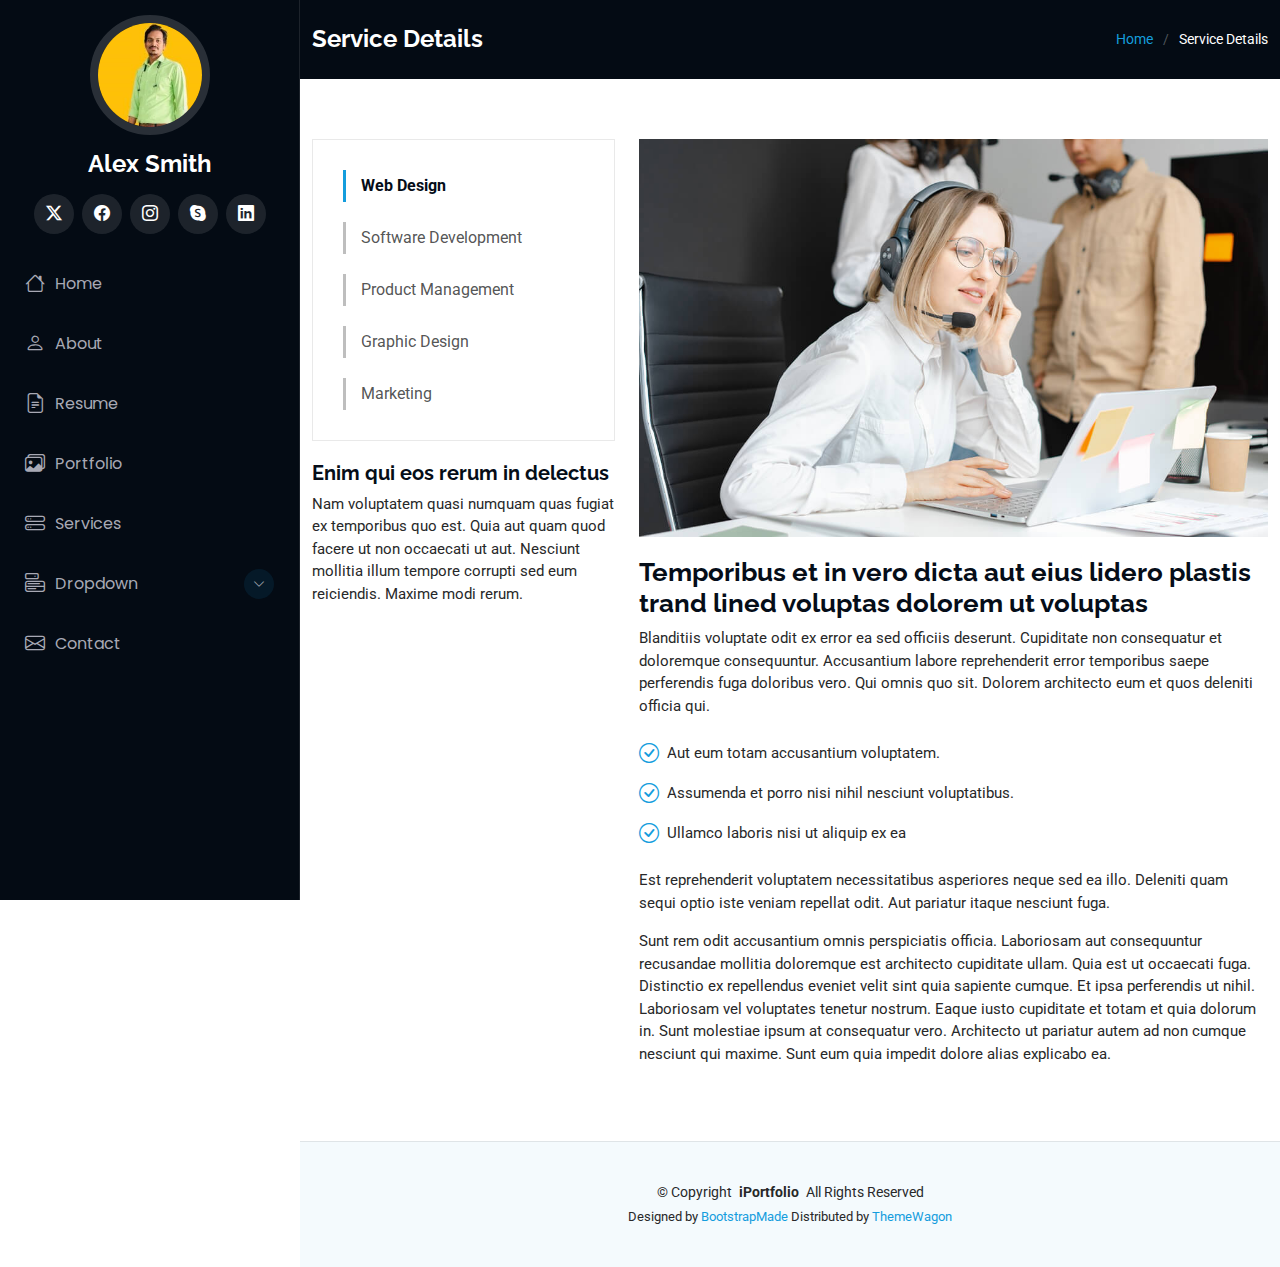
<file: service-details.html>
<!DOCTYPE html>
<html lang="en">

<head>
  <meta charset="utf-8">
  <meta content="width=device-width, initial-scale=1.0" name="viewport">
  <title>Service Details - iPortfolio Bootstrap Template</title>
  <meta content="" name="description">
  <meta content="" name="keywords">

  <!-- Favicons -->
  <link href="assets/img/favicon.png" rel="icon">
  <link href="assets/img/apple-touch-icon.png" rel="apple-touch-icon">

  <!-- Fonts -->
  <link href="https://fonts.googleapis.com" rel="preconnect">
  <link href="https://fonts.gstatic.com" rel="preconnect" crossorigin>
  <link href="https://fonts.googleapis.com/css2?family=Roboto:ital,wght@0,100;0,300;0,400;0,500;0,700;0,900;1,100;1,300;1,400;1,500;1,700;1,900&family=Poppins:ital,wght@0,100;0,200;0,300;0,400;0,500;0,600;0,700;0,800;0,900;1,100;1,200;1,300;1,400;1,500;1,600;1,700;1,800;1,900&family=Raleway:ital,wght@0,100;0,200;0,300;0,400;0,500;0,600;0,700;0,800;0,900;1,100;1,200;1,300;1,400;1,500;1,600;1,700;1,800;1,900&display=swap" rel="stylesheet">

  <!-- Vendor CSS Files -->
  <link href="assets/vendor/bootstrap/css/bootstrap.min.css" rel="stylesheet">
  <link href="assets/vendor/bootstrap-icons/bootstrap-icons.css" rel="stylesheet">
  <link href="assets/vendor/aos/aos.css" rel="stylesheet">
  <link href="assets/vendor/glightbox/css/glightbox.min.css" rel="stylesheet">
  <link href="assets/vendor/swiper/swiper-bundle.min.css" rel="stylesheet">

  <!-- Main CSS File -->
  <link href="assets/css/main.css" rel="stylesheet">

  <!-- =======================================================
  * Template Name: iPortfolio
  * Template URL: https://bootstrapmade.com/iportfolio-bootstrap-portfolio-websites-template/
  * Updated: Jun 29 2024 with Bootstrap v5.3.3
  * Author: BootstrapMade.com
  * License: https://bootstrapmade.com/license/
  ======================================================== -->
</head>

<body class="service-details-page">

  <header id="header" class="header dark-background d-flex flex-column">
    <i class="header-toggle d-xl-none bi bi-list"></i>

    <div class="profile-img">
      <img src="assets/img/my-profile-img.jpg" alt="" class="img-fluid rounded-circle">
    </div>

    <a href="index.html" class="logo d-flex align-items-center justify-content-center">
      <!-- Uncomment the line below if you also wish to use an image logo -->
      <!-- <img src="assets/img/logo.png" alt=""> -->
      <h1 class="sitename">Alex Smith</h1>
    </a>

    <div class="social-links text-center">
      <a href="#" class="twitter"><i class="bi bi-twitter-x"></i></a>
      <a href="#" class="facebook"><i class="bi bi-facebook"></i></a>
      <a href="#" class="instagram"><i class="bi bi-instagram"></i></a>
      <a href="#" class="google-plus"><i class="bi bi-skype"></i></a>
      <a href="#" class="linkedin"><i class="bi bi-linkedin"></i></a>
    </div>

    <nav id="navmenu" class="navmenu">
      <ul>
        <li><a href="#hero"><i class="bi bi-house navicon"></i>Home</a></li>
        <li><a href="#about"><i class="bi bi-person navicon"></i> About</a></li>
        <li><a href="#resume"><i class="bi bi-file-earmark-text navicon"></i> Resume</a></li>
        <li><a href="#portfolio"><i class="bi bi-images navicon"></i> Portfolio</a></li>
        <li><a href="#services"><i class="bi bi-hdd-stack navicon"></i> Services</a></li>
        <li class="dropdown"><a href="#"><i class="bi bi-menu-button navicon"></i> <span>Dropdown</span> <i class="bi bi-chevron-down toggle-dropdown"></i></a>
          <ul>
            <li><a href="#">Dropdown 1</a></li>
            <li class="dropdown"><a href="#"><span>Deep Dropdown</span> <i class="bi bi-chevron-down toggle-dropdown"></i></a>
              <ul>
                <li><a href="#">Deep Dropdown 1</a></li>
                <li><a href="#">Deep Dropdown 2</a></li>
                <li><a href="#">Deep Dropdown 3</a></li>
                <li><a href="#">Deep Dropdown 4</a></li>
                <li><a href="#">Deep Dropdown 5</a></li>
              </ul>
            </li>
            <li><a href="#">Dropdown 2</a></li>
            <li><a href="#">Dropdown 3</a></li>
            <li><a href="#">Dropdown 4</a></li>
          </ul>
        </li>
        <li><a href="#contact"><i class="bi bi-envelope navicon"></i> Contact</a></li>
      </ul>
    </nav>

  </header>

  <main class="main">

    <!-- Page Title -->
    <div class="page-title dark-background">
      <div class="container d-lg-flex justify-content-between align-items-center">
        <h1 class="mb-2 mb-lg-0">Service Details</h1>
        <nav class="breadcrumbs">
          <ol>
            <li><a href="index.html">Home</a></li>
            <li class="current">Service Details</li>
          </ol>
        </nav>
      </div>
    </div><!-- End Page Title -->

    <!-- Service Details Section -->
    <section id="service-details" class="service-details section">

      <div class="container">

        <div class="row gy-4">

          <div class="col-lg-4" data-aos="fade-up" data-aos-delay="100">
            <div class="services-list">
              <a href="#" class="active">Web Design</a>
              <a href="#">Software Development</a>
              <a href="#">Product Management</a>
              <a href="#">Graphic Design</a>
              <a href="#">Marketing</a>
            </div>

            <h4>Enim qui eos rerum in delectus</h4>
            <p>Nam voluptatem quasi numquam quas fugiat ex temporibus quo est. Quia aut quam quod facere ut non occaecati ut aut. Nesciunt mollitia illum tempore corrupti sed eum reiciendis. Maxime modi rerum.</p>
          </div>

          <div class="col-lg-8" data-aos="fade-up" data-aos-delay="200">
            <img src="assets/img/services.jpg" alt="" class="img-fluid services-img">
            <h3>Temporibus et in vero dicta aut eius lidero plastis trand lined voluptas dolorem ut voluptas</h3>
            <p>
              Blanditiis voluptate odit ex error ea sed officiis deserunt. Cupiditate non consequatur et doloremque consequuntur. Accusantium labore reprehenderit error temporibus saepe perferendis fuga doloribus vero. Qui omnis quo sit. Dolorem architecto eum et quos deleniti officia qui.
            </p>
            <ul>
              <li><i class="bi bi-check-circle"></i> <span>Aut eum totam accusantium voluptatem.</span></li>
              <li><i class="bi bi-check-circle"></i> <span>Assumenda et porro nisi nihil nesciunt voluptatibus.</span></li>
              <li><i class="bi bi-check-circle"></i> <span>Ullamco laboris nisi ut aliquip ex ea</span></li>
            </ul>
            <p>
              Est reprehenderit voluptatem necessitatibus asperiores neque sed ea illo. Deleniti quam sequi optio iste veniam repellat odit. Aut pariatur itaque nesciunt fuga.
            </p>
            <p>
              Sunt rem odit accusantium omnis perspiciatis officia. Laboriosam aut consequuntur recusandae mollitia doloremque est architecto cupiditate ullam. Quia est ut occaecati fuga. Distinctio ex repellendus eveniet velit sint quia sapiente cumque. Et ipsa perferendis ut nihil. Laboriosam vel voluptates tenetur nostrum. Eaque iusto cupiditate et totam et quia dolorum in. Sunt molestiae ipsum at consequatur vero. Architecto ut pariatur autem ad non cumque nesciunt qui maxime. Sunt eum quia impedit dolore alias explicabo ea.
            </p>
          </div>

        </div>

      </div>

    </section><!-- /Service Details Section -->

  </main>

  <footer id="footer" class="footer position-relative light-background">

    <div class="container">
      <div class="copyright text-center ">
        <p>© <span>Copyright</span> <strong class="px-1 sitename">iPortfolio</strong> <span>All Rights Reserved</span></p>
      </div>
      <div class="credits">
        <!-- All the links in the footer should remain intact. -->
        <!-- You can delete the links only if you've purchased the pro version. -->
        <!-- Licensing information: https://bootstrapmade.com/license/ -->
        <!-- Purchase the pro version with working PHP/AJAX contact form: [buy-url] -->
        Designed by <a href="https://bootstrapmade.com/">BootstrapMade</a> Distributed by <a href="https://themewagon.com">ThemeWagon</a>
      </div>
    </div>

  </footer>

  <!-- Scroll Top -->
  <a href="#" id="scroll-top" class="scroll-top d-flex align-items-center justify-content-center"><i class="bi bi-arrow-up-short"></i></a>

  <!-- Preloader -->
  <div id="preloader"></div>

  <!-- Vendor JS Files -->
  <script src="assets/vendor/bootstrap/js/bootstrap.bundle.min.js"></script>
  <script src="assets/vendor/php-email-form/validate.js"></script>
  <script src="assets/vendor/aos/aos.js"></script>
  <script src="assets/vendor/typed.js/typed.umd.js"></script>
  <script src="assets/vendor/purecounter/purecounter_vanilla.js"></script>
  <script src="assets/vendor/waypoints/noframework.waypoints.js"></script>
  <script src="assets/vendor/glightbox/js/glightbox.min.js"></script>
  <script src="assets/vendor/imagesloaded/imagesloaded.pkgd.min.js"></script>
  <script src="assets/vendor/isotope-layout/isotope.pkgd.min.js"></script>
  <script src="assets/vendor/swiper/swiper-bundle.min.js"></script>

  <!-- Main JS File -->
  <script src="assets/js/main.js"></script>

</body>

</html>
</file>
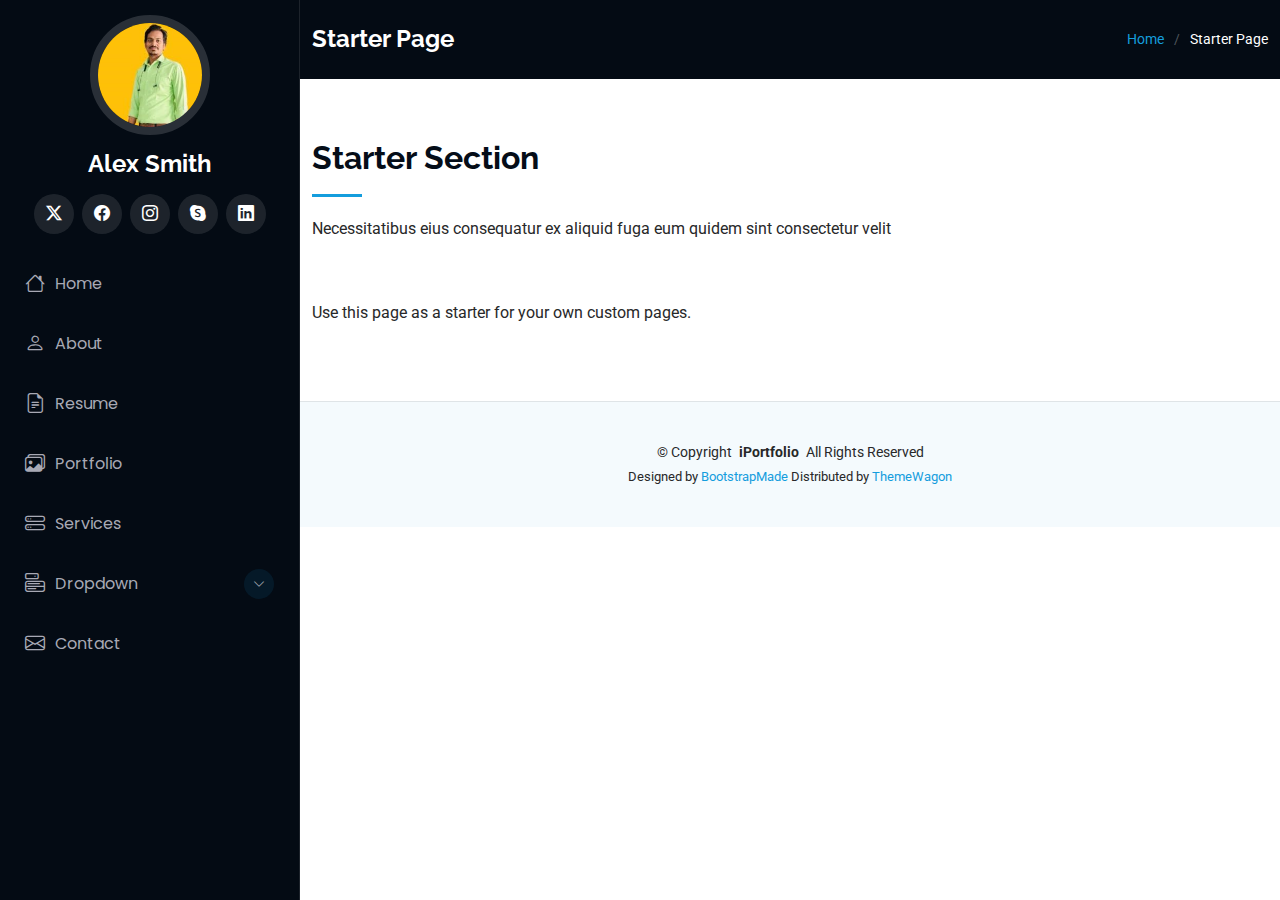
<file: starter-page.html>
<!DOCTYPE html>
<html lang="en">

<head>
  <meta charset="utf-8">
  <meta content="width=device-width, initial-scale=1.0" name="viewport">
  <title>Starter Page - iPortfolio Bootstrap Template</title>
  <meta content="" name="description">
  <meta content="" name="keywords">

  <!-- Favicons -->
  <link href="assets/img/favicon.png" rel="icon">
  <link href="assets/img/apple-touch-icon.png" rel="apple-touch-icon">

  <!-- Fonts -->
  <link href="https://fonts.googleapis.com" rel="preconnect">
  <link href="https://fonts.gstatic.com" rel="preconnect" crossorigin>
  <link href="https://fonts.googleapis.com/css2?family=Roboto:ital,wght@0,100;0,300;0,400;0,500;0,700;0,900;1,100;1,300;1,400;1,500;1,700;1,900&family=Poppins:ital,wght@0,100;0,200;0,300;0,400;0,500;0,600;0,700;0,800;0,900;1,100;1,200;1,300;1,400;1,500;1,600;1,700;1,800;1,900&family=Raleway:ital,wght@0,100;0,200;0,300;0,400;0,500;0,600;0,700;0,800;0,900;1,100;1,200;1,300;1,400;1,500;1,600;1,700;1,800;1,900&display=swap" rel="stylesheet">

  <!-- Vendor CSS Files -->
  <link href="assets/vendor/bootstrap/css/bootstrap.min.css" rel="stylesheet">
  <link href="assets/vendor/bootstrap-icons/bootstrap-icons.css" rel="stylesheet">
  <link href="assets/vendor/aos/aos.css" rel="stylesheet">
  <link href="assets/vendor/glightbox/css/glightbox.min.css" rel="stylesheet">
  <link href="assets/vendor/swiper/swiper-bundle.min.css" rel="stylesheet">

  <!-- Main CSS File -->
  <link href="assets/css/main.css" rel="stylesheet">

  <!-- =======================================================
  * Template Name: iPortfolio
  * Template URL: https://bootstrapmade.com/iportfolio-bootstrap-portfolio-websites-template/
  * Updated: Jun 29 2024 with Bootstrap v5.3.3
  * Author: BootstrapMade.com
  * License: https://bootstrapmade.com/license/
  ======================================================== -->
</head>

<body class="starter-page-page">

  <header id="header" class="header dark-background d-flex flex-column">
    <i class="header-toggle d-xl-none bi bi-list"></i>

    <div class="profile-img">
      <img src="assets/img/my-profile-img.jpg" alt="" class="img-fluid rounded-circle">
    </div>

    <a href="index.html" class="logo d-flex align-items-center justify-content-center">
      <!-- Uncomment the line below if you also wish to use an image logo -->
      <!-- <img src="assets/img/logo.png" alt=""> -->
      <h1 class="sitename">Alex Smith</h1>
    </a>

    <div class="social-links text-center">
      <a href="#" class="twitter"><i class="bi bi-twitter-x"></i></a>
      <a href="#" class="facebook"><i class="bi bi-facebook"></i></a>
      <a href="#" class="instagram"><i class="bi bi-instagram"></i></a>
      <a href="#" class="google-plus"><i class="bi bi-skype"></i></a>
      <a href="#" class="linkedin"><i class="bi bi-linkedin"></i></a>
    </div>

    <nav id="navmenu" class="navmenu">
      <ul>
        <li><a href="#hero"><i class="bi bi-house navicon"></i>Home</a></li>
        <li><a href="#about"><i class="bi bi-person navicon"></i> About</a></li>
        <li><a href="#resume"><i class="bi bi-file-earmark-text navicon"></i> Resume</a></li>
        <li><a href="#portfolio"><i class="bi bi-images navicon"></i> Portfolio</a></li>
        <li><a href="#services"><i class="bi bi-hdd-stack navicon"></i> Services</a></li>
        <li class="dropdown"><a href="#"><i class="bi bi-menu-button navicon"></i> <span>Dropdown</span> <i class="bi bi-chevron-down toggle-dropdown"></i></a>
          <ul>
            <li><a href="#">Dropdown 1</a></li>
            <li class="dropdown"><a href="#"><span>Deep Dropdown</span> <i class="bi bi-chevron-down toggle-dropdown"></i></a>
              <ul>
                <li><a href="#">Deep Dropdown 1</a></li>
                <li><a href="#">Deep Dropdown 2</a></li>
                <li><a href="#">Deep Dropdown 3</a></li>
                <li><a href="#">Deep Dropdown 4</a></li>
                <li><a href="#">Deep Dropdown 5</a></li>
              </ul>
            </li>
            <li><a href="#">Dropdown 2</a></li>
            <li><a href="#">Dropdown 3</a></li>
            <li><a href="#">Dropdown 4</a></li>
          </ul>
        </li>
        <li><a href="#contact"><i class="bi bi-envelope navicon"></i> Contact</a></li>
      </ul>
    </nav>

  </header>

  <main class="main">

    <!-- Page Title -->
    <div class="page-title dark-background">
      <div class="container d-lg-flex justify-content-between align-items-center">
        <h1 class="mb-2 mb-lg-0">Starter Page</h1>
        <nav class="breadcrumbs">
          <ol>
            <li><a href="index.html">Home</a></li>
            <li class="current">Starter Page</li>
          </ol>
        </nav>
      </div>
    </div><!-- End Page Title -->

    <!-- Starter Section Section -->
    <section id="starter-section" class="starter-section section">

      <!-- Section Title -->
      <div class="container section-title" data-aos="fade-up">
        <h2>Starter Section</h2>
        <p>Necessitatibus eius consequatur ex aliquid fuga eum quidem sint consectetur velit</p>
      </div><!-- End Section Title -->

      <div class="container" data-aos="fade-up">
        <p>Use this page as a starter for your own custom pages.</p>
      </div>

    </section><!-- /Starter Section Section -->

  </main>

  <footer id="footer" class="footer position-relative light-background">

    <div class="container">
      <div class="copyright text-center ">
        <p>© <span>Copyright</span> <strong class="px-1 sitename">iPortfolio</strong> <span>All Rights Reserved</span></p>
      </div>
      <div class="credits">
        <!-- All the links in the footer should remain intact. -->
        <!-- You can delete the links only if you've purchased the pro version. -->
        <!-- Licensing information: https://bootstrapmade.com/license/ -->
        <!-- Purchase the pro version with working PHP/AJAX contact form: [buy-url] -->
        Designed by <a href="https://bootstrapmade.com/">BootstrapMade</a> Distributed by <a href="https://themewagon.com">ThemeWagon</a>
      </div>
    </div>

  </footer>

  <!-- Scroll Top -->
  <a href="#" id="scroll-top" class="scroll-top d-flex align-items-center justify-content-center"><i class="bi bi-arrow-up-short"></i></a>

  <!-- Preloader -->
  <div id="preloader"></div>

  <!-- Vendor JS Files -->
  <script src="assets/vendor/bootstrap/js/bootstrap.bundle.min.js"></script>
  <script src="assets/vendor/php-email-form/validate.js"></script>
  <script src="assets/vendor/aos/aos.js"></script>
  <script src="assets/vendor/typed.js/typed.umd.js"></script>
  <script src="assets/vendor/purecounter/purecounter_vanilla.js"></script>
  <script src="assets/vendor/waypoints/noframework.waypoints.js"></script>
  <script src="assets/vendor/glightbox/js/glightbox.min.js"></script>
  <script src="assets/vendor/imagesloaded/imagesloaded.pkgd.min.js"></script>
  <script src="assets/vendor/isotope-layout/isotope.pkgd.min.js"></script>
  <script src="assets/vendor/swiper/swiper-bundle.min.js"></script>

  <!-- Main JS File -->
  <script src="assets/js/main.js"></script>

</body>

</html>
</file>
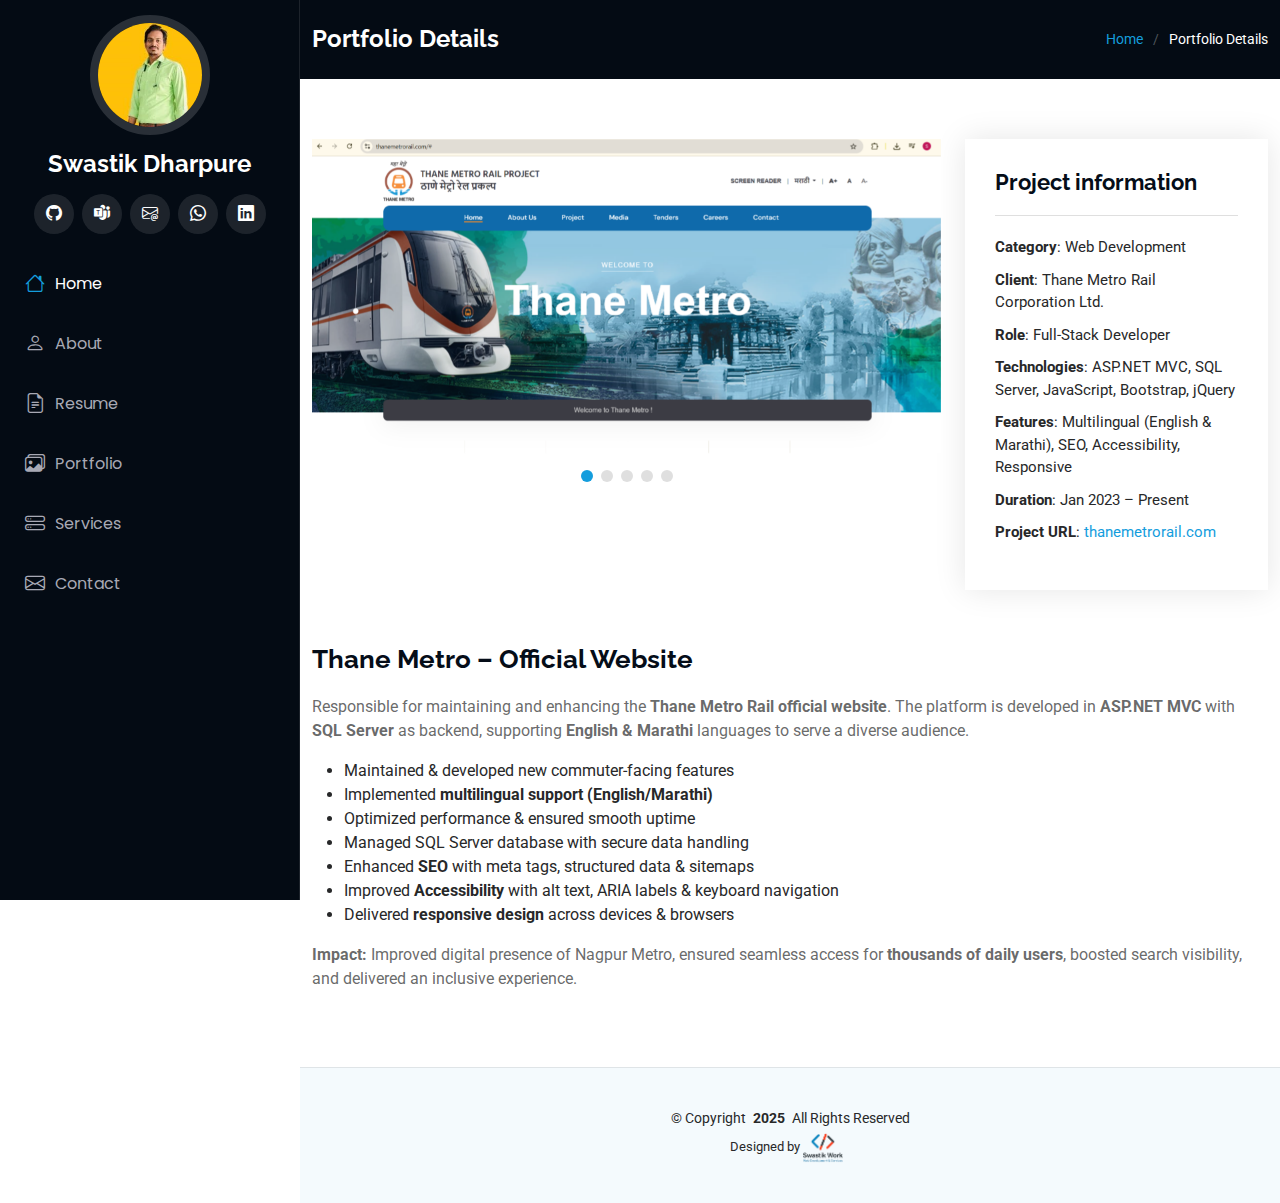
<file: ThaneMetro.html>
<!DOCTYPE html>
<html lang="en">

<head>
  <meta charset="utf-8">
  <meta name="viewport" content="width=device-width, initial-scale=1.0, maximum-scale=5.0">
  <title>Swastik Dharpure | .NET Developer & Freelancer | Nagpur, India</title>
  <meta name="description"
    content="Swastik Dharpure, a .NET Developer & Freelancer from Nagpur, India. Specialized in ASP.NET MVC, SQL Server, C#, APIs, and scalable web applications. Hire me for freelance or remote projects.">

  <meta name="keywords"
    content=".NET Developer Nagpur, Freelancer Developer India, ASP.NET MVC, C#, SQL Server, API Developer, Remote Web Development, Swastik Dharpure">
  <meta name="author" content="Swastik Dharpure">
  <meta name="robots" content="index, follow">
  <meta name="language" content="English">
  <meta name="google" content="notranslate">
  <!-- Basic Meta Tags -->
  <!-- Canonical -->
  <link rel="canonical" href="https://swastikdharpure.github.io/Portfolio/">
  <!-- Theme Color -->
  <meta name="theme-color" content="#0d6efd">

  <!-- Open Graph (For Facebook, LinkedIn, etc.) -->


  <meta property="og:title" content="Swastik Dharpure - .NET Developer & Freelancer in Nagpur, India">
  <meta property="og:description"
    content="Portfolio of Swastik Dharpure, showcasing expertise in ASP.NET MVC, SQL Server, C#, APIs, and scalable web applications. Open for freelance and remote opportunities.">
  <meta property="og:image" content="https://swastikdharpure.github.io/Portfolio/assets/img/my-profile-img.jpg">
  <meta property="og:url" content="https://swastikdharpure.github.io/Portfolio/">
  <meta property="og:type" content="website">
  <meta property="og:site_name" content="Swastik Dharpure Portfolio">
  <meta property="og:image:alt" content="Swastik Dharpure - .NET Developer & Freelancer Portfolio">
  <meta name="twitter:image:alt" content="Swastik Dharpure Portfolio Image">


  <!-- Twitter Card -->
  <meta name="twitter:card" content="summary_large_image">
  <meta name="twitter:title" content="Swastik Dharpure - .NET Developer & Freelancer">
  <meta name="twitter:description"
    content="Explore the portfolio of Swastik Dharpure, a .NET Developer & Freelancer from Nagpur, India. Available for freelance and remote projects.">
  <meta name="twitter:image" content="https://swastikdharpure.github.io/Portfolio/assets/img/my-profile-img.jpg">

  <!-- for ngp geo location -->
  <meta name="geo.region" content="IN-MH">
  <meta name="geo.placename" content="Nagpur">
  <meta name="geo.position" content="21.1458;79.0882">
  <meta name="ICBM" content="21.1458, 79.0882">

  <meta name="distribution" content="global">
  <meta name="rating" content="general">
  <meta name="revisit-after" content="7 days">
  <meta property="og:locale" content="en_IN">
  <meta property="og:locale:alternate" content="en_US">


  <meta property="og:image:width" content="1200" />
  <meta property="og:image:height" content="630" />



  <!-- Structured Data (JSON-LD) -->
  <script type="application/ld+json">
{
  "@context": "https://schema.org",
  "@graph": [
    {
      "@type": "Person",
      "@id": "https://swastikdharpure.github.io/Portfolio/#person",
      "name": "Swastik Dharpure",
      "jobTitle": ".NET Developer",
      "description": "Swastik Dharpure is a .NET Developer and Freelancer based in Nagpur, India with expertise in ASP.NET MVC, SQL Server, API Development, and scalable web applications.",
      "image": "https://swastikdharpure.github.io/Portfolio/assets/img/my-profile-img.jpg",
      "url": "https://swastikdharpure.github.io/Portfolio/",
      "sameAs": [
        "https://www.linkedin.com/in/swastikdharpure",
        "https://github.com/swastikdharpure"
      ],
      "address": {
        "@type": "PostalAddress",
        "addressLocality": "Nagpur",
        "addressRegion": "Maharashtra",
        "addressCountry": "India"
      },
      "alumniOf": {
        "@type": "CollegeOrUniversity",
        "name": "Rashtrasant Tukadoji Maharaj Nagpur University"
      },
      "contactPoint": {
        "@type": "ContactPoint",
        "contactType": "Freelance Work",
        "email": "swastikdharpure@gmail.com",
        "telephone": "+91-9689163020",
        "areaServed": "IN",
        "availableLanguage": ["English", "Hindi", "Marathi"]
      },
      "knowsAbout": [
        "ASP.NET MVC",
        "C#",
        "SQL Server",
        "Entity Framework",
        "API Development",
        "Freelance Web Development"
      ]
    },
    {
      "@type": "WebSite",
      "@id": "https://swastikdharpure.github.io/Portfolio/#website",
      "name": "Swastik Dharpure Portfolio",
      "url": "https://swastikdharpure.github.io/Portfolio/",
      "description": "Portfolio of Swastik Dharpure, a .NET Developer & Freelancer from Nagpur, India with expertise in ASP.NET MVC, SQL Server, APIs, and scalable web applications.",
      "publisher": {
        "@id": "https://swastikdharpure.github.io/Portfolio/#person"
      },
      "potentialAction": {
        "@type": "SearchAction",
        "target": "https://swastikdharpure.github.io/Portfolio/?q={search_term_string}",
        "query-input": "required name=search_term_string"
      }
    },
    {
      "@type": "WebPage",
      "@id": "https://swastikdharpure.github.io/Portfolio/#webpage",
      "url": "https://swastikdharpure.github.io/Portfolio/",
      "name": "Swastik Dharpure Portfolio",
      "isPartOf": { "@id": "https://swastikdharpure.github.io/Portfolio/#website" },
      "about": { "@id": "https://swastikdharpure.github.io/Portfolio/#person" },
      "description": "Official portfolio website of Swastik Dharpure, .NET Developer & Freelancer from Nagpur, India."
    }
  ]
}
</script>



  <!-- --G-console-- -->
  <meta name="google-site-verification" content="OeFfSMNIefoP4WvS9Za9cgVVrfRUZhzKCUyCynr-FO8" />
  <!-- <meta name="google-site-verification" content="bU2eSkwuXdp5xP34fSxvMIWo2xBIZOZbGbfoxzF7bO4" /> -->

  <!-- Google tag (gtag.js) -->
  <script async src="https://www.googletagmanager.com/gtag/js?id=G-TYF45CRV4N"></script>
  <script>
    window.dataLayer = window.dataLayer || [];
    function gtag() { dataLayer.push(arguments); }
    gtag('js', new Date());

    gtag('config', 'G-TYF45CRV4N');
  </script>

  <!-- Google Tag Manager -->
  <script>(function (w, d, s, l, i) {
      w[l] = w[l] || []; w[l].push({
        'gtm.start':
          new Date().getTime(), event: 'gtm.js'
      }); var f = d.getElementsByTagName(s)[0],
        j = d.createElement(s), dl = l != 'dataLayer' ? '&l=' + l : ''; j.async = true; j.src =
          'https://www.googletagmanager.com/gtm.js?id=' + i + dl; f.parentNode.insertBefore(j, f);
    })(window, document, 'script', 'dataLayer', 'GTM-5WPSBVKB');</script>
  <!-- End Google Tag Manager -->
  <!-- --G-console--end -->

  <!-- Favicon -->
  <link rel="icon" href="favicon.ico" type="image/x-icon">
  <link rel="shortcut icon" href="~/favicon.ico" type="image/x-icon">
  <link rel="icon" type="image/png" sizes="16x16" href="assets/img/favicon/favicon-16x16.png">
  <link rel="icon" type="image/png" sizes="32x32" href="assets/img/favicon/favicon-32x32.png">
  <link rel="apple-touch-icon" sizes="180x180" href="assets/img/favicon/apple-touch-icon.png">
  <link rel="icon" type="image/png" sizes="192x192" href="assets/img/favicon/android-chrome-192x192.png">
  <link rel="icon" type="image/png" sizes="512x512" href="assets/img/favicon/android-chrome-512x512.png">
  <link rel="manifest" href="assets/img/favicon/site.webmanifest">
  <link rel="icon" type="image/png" href="/favicon-96x96.png" sizes="96x96" />
  <link rel="icon" type="image/svg+xml" href="/favicon.svg" />
  <meta name="apple-mobile-web-app-title" content="Swastik" />
  <link rel="mask-icon" href="assets/img/favicon/safari-pinned-tab.svg" color="#5bbad5">

  <meta name="msapplication-TileColor" content="#2b5797">

  <link rel="dns-prefetch" href="https://fonts.googleapis.com">
  <link rel="dns-prefetch" href="https://fonts.gstatic.com">
  <link rel="preconnect" href="https://fonts.googleapis.com" crossorigin>
  <link rel="preconnect" href="https://fonts.gstatic.com" crossorigin>

  <!-- Favicon end---- -->
  <link rel="me" href="https://www.linkedin.com/in/swastikdharpure">
  <link rel="me" href="https://github.com/swastikdharpure">

  <!-- Fonts -->
  <link href="https://fonts.googleapis.com" rel="preconnect">
  <link href="https://fonts.gstatic.com" rel="preconnect" crossorigin>
  <link
    href="https://fonts.googleapis.com/css2?family=Roboto:ital,wght@0,100;0,300;0,400;0,500;0,700;0,900;1,100;1,300;1,400;1,500;1,700;1,900&family=Poppins:ital,wght@0,100;0,200;0,300;0,400;0,500;0,600;0,700;0,800;0,900;1,100;1,200;1,300;1,400;1,500;1,600;1,700;1,800;1,900&family=Raleway:ital,wght@0,100;0,200;0,300;0,400;0,500;0,600;0,700;0,800;0,900;1,100;1,200;1,300;1,400;1,500;1,600;1,700;1,800;1,900&display=swap"
    rel="stylesheet">

  <!-- Vendor CSS Files -->
  <link href="assets/vendor/bootstrap/css/bootstrap.min.css" rel="stylesheet">
  <link href="assets/vendor/bootstrap-icons/bootstrap-icons.css" rel="stylesheet">
  <link href="assets/vendor/aos/aos.css" rel="stylesheet">
  <link href="assets/vendor/glightbox/css/glightbox.min.css" rel="stylesheet">
  <link href="assets/vendor/swiper/swiper-bundle.min.css" rel="stylesheet">
  <!-- Main CSS File -->
  <link href="assets/css/main.css" rel="stylesheet">

</head>

<body class="portfolio-details-page">

  <header id="header" class="header dark-background d-flex flex-column">
    <i class="header-toggle d-xl-none bi bi-list"></i>
    <div class="profile-img">
      <img src="assets/img/my-profile-img.jpg" alt="Swastik Dharpure - .NET Developer & Freelancer in Nagpur, India"
        class="img-fluid rounded-circle" loading="eager">
    </div>
    <a href="index.html" class="logo d-flex align-items-center justify-content-center">
      <h1 class="sitename">Swastik Dharpure</h1>
    </a>

    <div class="social-links text-center">
      <a href="https://github.com/SwastikDharpure" aria-label="GitHub" class="twitter" target="_blank"><i
          class="bi bi-github"></i></a>
      <a href="#" class="facebook" aria-label="Microsoft Teams" target="_blank"><i
          class="bi bi-microsoft-teams"></i></a>
      <a href="mailto:swastikdharpure@gmail.com" class="instagram" aria-label="Email" target="_blank"><i
          class="bi bi-envelope-at"></i></a>
      <a href="https://wa.me/919689163020" class="google-plus" aria-label="WhatsApp" target="_blank"><i
          class="bi bi-whatsapp"></i></a>
      <a href="https://linkedin.com/in/swastikdharpure" class="linkedin" aria-label="LinkedIn" target="_blank"><i
          class="bi bi-linkedin"></i></a>
    </div>

    <nav id="navmenu" class="navmenu">
      <ul>
        <li><a href="/#hero" class="active"><i class="bi bi-house navicon"></i>Home</a></li>
        <li><a href="/#about"><i class="bi bi-person navicon"></i> About</a></li>
        <li><a href="/#resume"><i class="bi bi-file-earmark-text navicon"></i> Resume</a></li>
         <li><a href="/#portfolio"><i class="bi bi-images navicon"></i> Portfolio</a></li> 
        <li><a href="/#services"><i class="bi bi-hdd-stack navicon"></i> Services</a></li>
        <!-- <li class="dropdown"><a href="#"><i class="bi bi-menu-button navicon"></i> <span>Dropdown</span> <i class="bi bi-chevron-down toggle-dropdown"></i></a>
          <ul>
            <li><a href="#">Dropdown 1</a></li>
            <li class="dropdown"><a href="#"><span>Deep Dropdown</span> <i class="bi bi-chevron-down toggle-dropdown"></i></a>
              <ul>
                <li><a href="#">Deep Dropdown 1</a></li>
                <li><a href="#">Deep Dropdown 2</a></li>
                <li><a href="#">Deep Dropdown 3</a></li>
                <li><a href="#">Deep Dropdown 4</a></li>
                <li><a href="#">Deep Dropdown 5</a></li>
              </ul>
            </li>
            <li><a href="#">Dropdown 2</a></li>
            <li><a href="#">Dropdown 3</a></li>
            <li><a href="#">Dropdown 4</a></li>
          </ul>
        </li> -->
        <li><a href="/#contact"><i class="bi bi-envelope navicon"></i> Contact</a></li>
      </ul>
    </nav>

  </header>

  <main class="main">

    <!-- Page Title -->
    <div class="page-title dark-background">
      <div class="container d-lg-flex justify-content-between align-items-center">
        <h1 class="mb-2 mb-lg-0">Portfolio Details</h1>
        <nav class="breadcrumbs">
          <ol>
            <li><a href="index.html">Home</a></li>
            <li class="current">Portfolio Details</li>
          </ol>
        </nav>
      </div>
    </div><!-- End Page Title -->

    <!-- Portfolio Details Section -->
    <section id="portfolio-details" class="portfolio-details section">

      <div class="container" data-aos="fade-up" data-aos-delay="100">

        <div class="row gy-4">

          <div class="col-lg-8">
            <div class="portfolio-details-slider swiper init-swiper">

              <script type="application/json" class="swiper-config">
                {
                  "loop": true,
                  "speed": 600,
                  "autoplay": {
                    "delay": 5000
                  },
                  "slidesPerView": "auto",
                  "pagination": {
                    "el": ".swiper-pagination",
                    "type": "bullets",
                    "clickable": true
                  }
                }
              </script>

              <div class="swiper-wrapper align-items-center">

                <div class="swiper-slide">
                  <img src="assets/img/portfolio/ThaneMetro.png" loading="lazy" alt="Thane Metro">
                </div>

                <div class="swiper-slide">
                  <img src="assets/img/portfolio/ThaneMetro1.jpg" loading="lazy" alt="Thane Metro">
                </div>

                <div class="swiper-slide">
                  <img src="assets/img/portfolio/ThaneMetro2.jpg" loading="lazy" alt="Thane Metro">
                </div>

                <div class="swiper-slide">
                  <img src="assets/img/portfolio/ThaneMetro3.jpg" loading="lazy" alt="Thane Metro">
                </div>
                <div class="swiper-slide">
                  <img src="assets/img/portfolio/ThaneMetro4.jpg" loading="lazy" alt="Thane Metro">
                </div>

              </div>
              <div class="swiper-pagination"></div>
            </div>
          </div>

          <div class="col-lg-4">
            <div class="portfolio-info" data-aos="fade-up" data-aos-delay="200">
              <h3>Project information</h3>
             <ul>
            <li><strong>Category</strong>: Web Development</li>
            <li><strong>Client</strong>: Thane Metro Rail Corporation Ltd.</li>
            <li><strong>Role</strong>: Full-Stack Developer</li>
            <li><strong>Technologies</strong>: ASP.NET MVC, SQL Server, JavaScript, Bootstrap, jQuery</li>
            <li><strong>Features</strong>: Multilingual (English & Marathi), SEO, Accessibility, Responsive</li>
            <li><strong>Duration</strong>: Jan 2023 – Present</li>
            <li><strong>Project URL</strong>:
              <a href="https://thanemetrorail.com/" target="_blank">thanemetrorail.com</a>
            </li>
          </ul>
            </div>


          </div>
          <div class="col-lg-12">
            <div class="portfolio-description" data-aos="fade-up" data-aos-delay="300">
          <h2>Thane Metro – Official Website</h2>
          <p>
            Responsible for maintaining and enhancing the
            <strong>Thane Metro Rail official website</strong>.
            The platform is developed in <strong>ASP.NET MVC</strong> with
            <strong>SQL Server</strong> as backend, supporting
            <strong>English & Marathi</strong> languages to serve a diverse audience.
          </p>
          <ul>
            <li>Maintained & developed new commuter-facing features</li>
            <li>Implemented <strong>multilingual support (English/Marathi)</strong></li>
            <li>Optimized performance & ensured smooth uptime</li>
            <li>Managed SQL Server database with secure data handling</li>
            <li>Enhanced <strong>SEO</strong> with meta tags, structured data & sitemaps</li>
            <li>Improved <strong>Accessibility</strong> with alt text, ARIA labels & keyboard navigation</li>
            <li>Delivered <strong>responsive design</strong> across devices & browsers</li>
          </ul>
          <p>
            <strong>Impact:</strong> Improved digital presence of Nagpur Metro,
            ensured seamless access for <strong>thousands of daily users</strong>,
            boosted search visibility, and delivered an inclusive experience.
          </p>
        </div>

          </div>
        </div>

      </div>

    </section><!-- /Portfolio Details Section -->

  </main>

  <footer id="footer" class="footer position-relative light-background">

    <div class="container">
      <div class="copyright text-center ">
        <p>© <span>Copyright</span> <strong class="px-1 sitename">2025</strong> <span>All Rights Reserved</span></p>
      </div>


      <div class="credits">
        Designed by <a href="https://swastikdharpure.github.io/Portfolio/">
          <img src="assets/img/111.png" alt="Swastik Work Logo"
            style="height:30px; vertical-align:middle; margin-right:8px;" loading="lazy">

        </a>
      </div>
    </div>

  </footer>

  <!-- Scroll Top -->
  <a href="#" id="scroll-top" class="scroll-top d-flex align-items-center justify-content-center"><i
      class="bi bi-arrow-up-short"></i></a>

  <!-- Preloader -->
  <div id="preloader"></div>

  <!-- Vendor JS Files -->
  <script src="assets/vendor/bootstrap/js/bootstrap.bundle.min.js"></script>
  <script src="assets/vendor/php-email-form/validate.js"></script>
  <script src="assets/vendor/aos/aos.js"></script>
  <script src="assets/vendor/typed.js/typed.umd.js"></script>
  <script src="assets/vendor/purecounter/purecounter_vanilla.js"></script>
  <script src="assets/vendor/waypoints/noframework.waypoints.js"></script>
  <script src="assets/vendor/glightbox/js/glightbox.min.js"></script>
  <script src="assets/vendor/imagesloaded/imagesloaded.pkgd.min.js"></script>
  <script src="assets/vendor/isotope-layout/isotope.pkgd.min.js"></script>
  <script src="assets/vendor/swiper/swiper-bundle.min.js"></script>

  <!-- Main JS File -->
  <script src="assets/js/main.js"></script>

</body>

</html>
</file>
<file: assets/css/main.css>
/**
* Template Name: iPortfolio
* Template URL: https://bootstrapmade.com/iportfolio-bootstrap-portfolio-websites-template/
* Updated: Jun 29 2024 with Bootstrap v5.3.3
* Author: BootstrapMade.com
* License: https://bootstrapmade.com/license/
*/

/*--------------------------------------------------------------
# Font & Color Variables
# Help: https://bootstrapmade.com/color-system/
--------------------------------------------------------------*/
/* Fonts */
:root {
  --default-font: "Roboto",  system-ui, -apple-system, "Segoe UI", Roboto, "Helvetica Neue", Arial, "Noto Sans", "Liberation Sans", sans-serif, "Apple Color Emoji", "Segoe UI Emoji", "Segoe UI Symbol", "Noto Color Emoji";
  --heading-font: "Raleway",  sans-serif;
  --nav-font: "Poppins",  sans-serif;
}

/* Global Colors - The following color variables are used throughout the website. Updating them here will change the color scheme of the entire website */
:root { 
  --background-color: #ffffff; /* Background color for the entire website, including individual sections */
  --default-color: #272829; /* Default color used for the majority of the text content across the entire website */
  --heading-color: #050d18; /* Color for headings, subheadings and title throughout the website */
  --accent-color: #149ddd; /* Accent color that represents your brand on the website. It's used for buttons, links, and other elements that need to stand out */
  --surface-color: #ffffff; /* The surface color is used as a background of boxed elements within sections, such as cards, icon boxes, or other elements that require a visual separation from the global background. */
  --contrast-color: #ffffff; /* Contrast color for text, ensuring readability against backgrounds of accent, heading, or default colors. */
}

/* Nav Menu Colors - The following color variables are used specifically for the navigation menu. They are separate from the global colors to allow for more customization options */
:root {
  --nav-color: #a8a9b4;  /* The default color of the main navmenu links */
  --nav-hover-color: #ffffff; /* Applied to main navmenu links when they are hovered over or active */
  --nav-mobile-background-color: #040b14; /* Used as the background color for mobile navigation menu */
  --nav-dropdown-background-color: #040b14; /* Used as the background color for dropdown items that appear when hovering over primary navigation items */
  --nav-dropdown-color: #a8a9b4; /* Used for navigation links of the dropdown items in the navigation menu. */
  --nav-dropdown-hover-color: #ffffff; /* Similar to --nav-hover-color, this color is applied to dropdown navigation links when they are hovered over. */
}

/* Color Presets - These classes override global colors when applied to any section or element, providing reuse of the sam color scheme. */

.light-background {
  --background-color: #f4fafd;
  --surface-color: #ffffff;
}

.dark-background {
  --background-color: #040b14;
  --default-color: #ffffff;
  --heading-color: #ffffff;
  --surface-color: #151f2b;
  --contrast-color: #ffffff;
}

/* Smooth scroll */
:root {
  scroll-behavior: smooth;
}

/*--------------------------------------------------------------
# General Styling & Shared Classes
--------------------------------------------------------------*/
body {
  color: var(--default-color);
  background-color: var(--background-color);
  font-family: var(--default-font);
}

a {
  color: var(--accent-color);
  text-decoration: none;
  transition: 0.3s;
}

a:hover {
  color: color-mix(in srgb, var(--accent-color), transparent 25%);
  text-decoration: none;
}

h1,
h2,
h3,
h4,
h5,
h6 {
  color: var(--heading-color);
  font-family: var(--heading-font);
}

/* PHP Email Form Messages
------------------------------*/
.php-email-form .error-message {
  display: none;
  background: #df1529;
  color: #ffffff;
  text-align: left;
  padding: 15px;
  margin-bottom: 24px;
  font-weight: 600;
}

.php-email-form .sent-message {
  display: none;
  color: #ffffff;
  background: #059652;
  text-align: center;
  padding: 15px;
  margin-bottom: 24px;
  font-weight: 600;
}

.php-email-form .loading {
  display: none;
  background: var(--surface-color);
  text-align: center;
  padding: 15px;
  margin-bottom: 24px;
}

.php-email-form .loading:before {
  content: "";
  display: inline-block;
  border-radius: 50%;
  width: 24px;
  height: 24px;
  margin: 0 10px -6px 0;
  border: 3px solid var(--accent-color);
  border-top-color: var(--surface-color);
  animation: php-email-form-loading 1s linear infinite;
}

@keyframes php-email-form-loading {
  0% {
    transform: rotate(0deg);
  }

  100% {
    transform: rotate(360deg);
  }
}

/*--------------------------------------------------------------
# Global Header
--------------------------------------------------------------*/
.header {
  color: var(--default-color);
  background-color: var(--background-color);
  position: fixed;
  top: 0;
  left: 0;
  bottom: 0;
  padding: 0 15px;
  width: 300px;
  transition: all ease-in-out 0.3s;
  overflow-y: auto;
  z-index: 997;
  border-right: 1px solid color-mix(in srgb, var(--default-color), transparent 90%);
}

.header .profile-img img {
  margin: 15px auto;
  display: block;
  width: 120px;
  border: 8px solid color-mix(in srgb, var(--default-color), transparent 85%);
}

.header .logo {
  line-height: 1;
  margin-bottom: 15px;
}

.header .logo img {
  max-height: 32px;
  margin-right: 8px;
}

.header .logo h1 {
  font-size: 24px;
  margin: 0;
  font-weight: 700;
  color: var(--heading-color);
}

.header .social-links {
  margin: 0 0 20px 0;
}

.header .social-links a {
  font-size: 16px;
  display: inline-flex;
  align-items: center;
  justify-content: center;
  background: color-mix(in srgb, var(--default-color), transparent 90%);
  color: var(--default-color);
  margin: 0 2px;
  border-radius: 50%;
  text-align: center;
  width: 40px;
  height: 40px;
  transition: 0.3s;
}

.header .social-links a:hover {
  color: var(--contrast-color);
  background: var(--accent-color);
}

@media (min-width: 1200px) {

  .header~main,
  .header~#footer {
    margin-left: 300px;
  }
}

@media (max-width: 1199px) {
  .header {
    left: -100%;
  }
}

.header.header-show {
  left: 0;
}

.header .header-toggle {
  color: var(--contrast-color);
  background-color: var(--accent-color);
  font-size: 22px;
  display: flex;
  align-items: center;
  justify-content: center;
  width: 40px;
  height: 40px;
  border-radius: 50%;
  cursor: pointer;
  position: fixed;
  top: 15px;
  right: 15px;
  z-index: 9999;
  transition: background-color 0.3s;
}

.header .header-toggle:hover {
  color: var(--contrast-color);
  background-color: color-mix(in srgb, var(--accent-color) 90%, white 15%);
}

/*--------------------------------------------------------------
# Navigation Menu
--------------------------------------------------------------*/
.mobile-nav-toggle {
  display: none;
}

.navmenu {
  padding: 0;
  z-index: 9997;
}

.navmenu ul {
  list-style: none;
  padding: 0 0 20px 0;
  margin: 0;
}

.navmenu a,
.navmenu a:focus {
  color: var(--nav-color);
  padding: 15px 10px;
  font-family: var(--nav-font);
  font-size: 16px;
  font-weight: 400;
  display: flex;
  align-items: center;
  white-space: nowrap;
  transition: 0.3s;
  width: 100%;
}

.navmenu a .navicon,
.navmenu a:focus .navicon {
  font-size: 20px;
  margin-right: 10px;
}

.navmenu a .toggle-dropdown,
.navmenu a:focus .toggle-dropdown {
  font-size: 12px;
  line-height: 0;
  margin-left: auto;
  width: 30px;
  height: 30px;
  display: flex;
  align-items: center;
  justify-content: center;
  border-radius: 50%;
  transition: 0.3s;
  flex-shrink: 0;
  background-color: color-mix(in srgb, var(--accent-color), transparent 90%);
}

.navmenu a .toggle-dropdown:hover,
.navmenu a:focus .toggle-dropdown:hover {
  background-color: var(--accent-color);
  color: var(--contrast-color);
}

.navmenu a:hover,
.navmenu .active,
.navmenu .active:focus {
  color: var(--nav-hover-color);
}

.navmenu a:hover .navicon,
.navmenu .active .navicon,
.navmenu .active:focus .navicon {
  color: var(--accent-color);
}

.navmenu .active .toggle-dropdown,
.navmenu .active:focus .toggle-dropdown {
  background-color: var(--accent-color);
  color: var(--contrast-color);
  transform: rotate(180deg);
}

.navmenu .dropdown {
  display: block;
}

.navmenu .dropdown a,
.navmenu .dropdown a:focus {
  color: --nav-dropdown-color;
}

.navmenu .dropdown a:hover,
.navmenu .dropdown .active,
.navmenu .dropdown .active:focus {
  color: var(--nav-dropdown-hover-color);
}

.navmenu .dropdown ul {
  position: static;
  display: none;
  z-index: 99;
  padding: 5px 10px;
  margin: 5px 10px;
  background-color: var(--nav-dropdown-background-color);
  border: 1px solid color-mix(in srgb, var(--default-color), transparent 90%);
  box-shadow: none;
  transition: all 0.5s ease-in-out;
}

.navmenu .dropdown ul ul {
  background-color: rgba(33, 37, 41, 0.1);
}

.navmenu .dropdown>.dropdown-active {
  display: block;
  background-color: rgba(33, 37, 41, 0.03);
}

/*--------------------------------------------------------------
# Global Footer
--------------------------------------------------------------*/
.footer {
  color: var(--default-color);
  background-color: var(--background-color);
  font-size: 14px;
  padding: 40px 0;
  position: relative;
  border-top: 1px solid color-mix(in srgb, var(--default-color), transparent 90%);
}

.footer .copyright p {
  margin-bottom: 0;
}

.footer .credits {
  margin-top: 4px;
  font-size: 13px;
  text-align: center;
}

/*--------------------------------------------------------------
# Preloader
--------------------------------------------------------------*/
#preloader {
  position: fixed;
  inset: 0;
  z-index: 999999;
  overflow: hidden;
  background: var(--background-color);
  transition: all 0.6s ease-out;
}

#preloader:before {
  content: "";
  position: fixed;
  top: calc(50% - 30px);
  left: calc(50% - 30px);
  border: 6px solid #ffffff;
  border-color: var(--accent-color) transparent var(--accent-color) transparent;
  border-radius: 50%;
  width: 60px;
  height: 60px;
  animation: animate-preloader 1.5s linear infinite;
}

@keyframes animate-preloader {
  0% {
    transform: rotate(0deg);
  }

  100% {
    transform: rotate(360deg);
  }
}

/*--------------------------------------------------------------
# Scroll Top Button
--------------------------------------------------------------*/
.scroll-top {
  position: fixed;
  visibility: hidden;
  opacity: 0;
  right: 15px;
  bottom: -15px;
  z-index: 99999;
  background-color: var(--accent-color);
  width: 44px;
  height: 44px;
  border-radius: 50px;
  transition: all 0.4s;
}

.scroll-top i {
  font-size: 24px;
  color: var(--contrast-color);
  line-height: 0;
}

.scroll-top:hover {
  background-color: color-mix(in srgb, var(--accent-color), transparent 20%);
  color: var(--contrast-color);
}

.scroll-top.active {
  visibility: visible;
  opacity: 1;
  bottom: 15px;
}

/*--------------------------------------------------------------
# Disable aos animation delay on mobile devices
--------------------------------------------------------------*/
@media screen and (max-width: 768px) {
  [data-aos-delay] {
    transition-delay: 0 !important;
  }
}

/*--------------------------------------------------------------
# Global Page Titles & Breadcrumbs
--------------------------------------------------------------*/
.page-title {
  color: var(--default-color);
  background-color: var(--background-color);
  padding: 25px 0;
  position: relative;
}

.page-title h1 {
  font-size: 24px;
  font-weight: 700;
}

.page-title .breadcrumbs ol {
  display: flex;
  flex-wrap: wrap;
  list-style: none;
  padding: 0;
  margin: 0;
  font-size: 14px;
  font-weight: 400;
}

.page-title .breadcrumbs ol li+li {
  padding-left: 10px;
}

.page-title .breadcrumbs ol li+li::before {
  content: "/";
  display: inline-block;
  padding-right: 10px;
  color: color-mix(in srgb, var(--default-color), transparent 70%);
}

/*--------------------------------------------------------------
# Global Sections
--------------------------------------------------------------*/
section,
.section {
  color: var(--default-color);
  background-color: var(--background-color);
  padding: 60px 0;
  overflow: clip;
}

/*--------------------------------------------------------------
# Global Section Titles
--------------------------------------------------------------*/
.section-title {
  padding-bottom: 60px;
  position: relative;
}

.section-title h2 {
  font-size: 32px;
  font-weight: 700;
  margin-bottom: 20px;
  padding-bottom: 20px;
  position: relative;
}

.section-title h2:after {
  content: "";
  position: absolute;
  display: block;
  width: 50px;
  height: 3px;
  background: var(--accent-color);
  left: 0;
  bottom: 0;
}

.section-title p {
  margin-bottom: 0;
}

/*--------------------------------------------------------------
# Hero Section
--------------------------------------------------------------*/
.hero {
  width: 100%;
  min-height: 100vh;
  position: relative;
  padding: 80px 0;
  display: flex;
  align-items: center;
  justify-content: center;
}

.hero img {
  position: absolute;
  inset: 0;
  display: block;
  width: 100%;
  height: 100%;
  object-fit: cover;
  z-index: 1;
}

.hero:before {
  content: "";
  background: color-mix(in srgb, var(--background-color), transparent 70%);
  position: absolute;
  inset: 0;
  z-index: 2;
}

.hero .container {
  position: relative;
  z-index: 3;
}

.hero h2 {
  margin: 0;
  font-size: 64px;
  font-weight: 700;
}

.hero p {
  margin: 5px 0 0 0;
  font-size: 26px;
}

.hero p span {
  letter-spacing: 1px;
  border-bottom: 2px solid var(--accent-color);
}

.hero .social-links {
  margin-top: 25px;
}

.hero .social-links a {
  font-size: 24px;
  display: inline-block;
  color: color-mix(in srgb, var(--default-color), transparent 50%);
  line-height: 1;
  margin-right: 20px;
  transition: 0.3s;
}

.hero .social-links a:hover {
  color: var(--accent-color);
}

@media (max-width: 768px) {
  .hero h2 {
    font-size: 32px;
  }

  .hero p {
    font-size: 20px;
  }
}

/*--------------------------------------------------------------
# About Section
--------------------------------------------------------------*/
.about .content h2 {
  font-weight: 700;
  font-size: 24px;
}

.about .content ul {
  list-style: none;
  padding: 0;
}

.about .content ul li {
  margin-bottom: 20px;
  display: flex;
  align-items: center;
}

.about .content ul strong {
  margin-right: 10px;
}

.about .content ul i {
  font-size: 16px;
  margin-right: 5px;
  color: var(--accent-color);
  line-height: 0;
}

/*--------------------------------------------------------------
# Stats Section
--------------------------------------------------------------*/
.stats .stats-item {
  padding: 30px;
  width: 100%;
}

.stats .stats-item i {
  color: var(--accent-color);
  display: block;
  font-size: 44px;
  float: left;
  line-height: 0;
}

.stats .stats-item .purecounter {
  color: var(--heading-color);
  font-size: 48px;
  line-height: 40px;
  display: block;
  font-weight: 700;
  margin-left: 60px;
}

.stats .stats-item p {
  color: color-mix(in srgb, var(--default-color), transparent 40%);
  padding: 15px 0 0 0;
  margin: 0 0 0 60px;
  font-family: var(--heading-font);
  font-size: 14px;
}

/*--------------------------------------------------------------
# Skills Section
--------------------------------------------------------------*/
.skills .progress {
  height: 60px;
  display: block;
  background: none;
  border-radius: 0;
}

.skills .progress .skill {
  color: var(--heading-color);
  padding: 0;
  margin: 0 0 6px 0;
  text-transform: uppercase;
  display: block;
  font-weight: 600;
  font-family: var(--heading-font);
}

.skills .progress .skill .val {
  float: right;
  font-style: normal;
}

.skills .progress-bar-wrap {
  background: color-mix(in srgb, var(--default-color), transparent 90%);
  height: 10px;
}

.skills .progress-bar {
  width: 1px;
  height: 10px;
  transition: 0.9s;
  background-color: var(--accent-color);
}

/*--------------------------------------------------------------
# Resume Section
--------------------------------------------------------------*/
.resume .resume-title {
  color: var(--heading-color);
  font-size: 26px;
  font-weight: 700;
  margin-top: 20px;
  margin-bottom: 20px;
}

.resume .resume-item {
  padding: 0 0 20px 20px;
  margin-top: -2px;
  border-left: 2px solid var(--accent-color);
  position: relative;
}

.resume .resume-item h4 {
  line-height: 18px;
  font-size: 18px;
  font-weight: 600;
  text-transform: uppercase;
  color: color-mix(in srgb, var(--default-color), transparent 20%);
  margin-bottom: 10px;
}

.resume .resume-item h5 {
  font-size: 16px;
  padding: 5px 15px;
  display: inline-block;
  font-weight: 600;
  margin-bottom: 10px;
}

.resume .resume-item ul {
  padding-left: 20px;
}

.resume .resume-item ul li {
  padding-bottom: 10px;
}

.resume .resume-item:last-child {
  padding-bottom: 0;
}

.resume .resume-item::before {
  content: "";
  position: absolute;
  width: 16px;
  height: 16px;
  border-radius: 50px;
  left: -9px;
  top: 0;
  background: var(--background-color);
  border: 2px solid var(--accent-color);
}

/*--------------------------------------------------------------
# Portfolio Section
--------------------------------------------------------------*/
.portfolio .portfolio-filters {
  padding: 0;
  margin: 0 auto 20px auto;
  list-style: none;
  text-align: center;
}

.portfolio .portfolio-filters li {
  cursor: pointer;
  display: inline-block;
  padding: 0;
  font-size: 14px;
  font-weight: 400;
  margin: 0 10px;
  line-height: 1;
  text-transform: uppercase;
  margin-bottom: 10px;
  transition: all 0.3s ease-in-out;
}

.portfolio .portfolio-filters li:hover,
.portfolio .portfolio-filters li.filter-active {
  color: var(--accent-color);
}

.portfolio .portfolio-filters li:first-child {
  margin-left: 0;
}

.portfolio .portfolio-filters li:last-child {
  margin-right: 0;
}

@media (max-width: 575px) {
  .portfolio .portfolio-filters li {
    font-size: 14px;
    margin: 0 5px;
  }
}

.portfolio .portfolio-content {
  position: relative;
  overflow: hidden;
}

.portfolio .portfolio-content img {
  transition: 0.3s;
}

.portfolio .portfolio-content .portfolio-info {
  opacity: 0;
  position: absolute;
  inset: 0;
  z-index: 3;
  transition: all ease-in-out 0.3s;
  background: rgba(0, 0, 0, 0.6);
  padding: 15px;
}

.portfolio .portfolio-content .portfolio-info h4 {
  font-size: 14px;
  padding: 5px 10px;
  font-weight: 400;
  color: #ffffff;
  display: inline-block;
  background-color: var(--accent-color);
}

.portfolio .portfolio-content .portfolio-info p {
  position: absolute;
  bottom: 10px;
  text-align: center;
  display: inline-block;
  left: 0;
  right: 0;
  font-size: 16px;
  font-weight: 600;
  color: rgba(255, 255, 255, 0.8);
}

.portfolio .portfolio-content .portfolio-info .preview-link,
.portfolio .portfolio-content .portfolio-info .details-link {
  position: absolute;
  left: calc(50% - 40px);
  font-size: 26px;
  top: calc(50% - 14px);
  color: #fff;
  transition: 0.3s;
  line-height: 1.2;
}

.portfolio .portfolio-content .portfolio-info .preview-link:hover,
.portfolio .portfolio-content .portfolio-info .details-link:hover {
  color: var(--accent-color);
}

.portfolio .portfolio-content .portfolio-info .details-link {
  left: 50%;
  font-size: 34px;
  line-height: 0;
}

.portfolio .portfolio-content:hover .portfolio-info {
  opacity: 1;
}

.portfolio .portfolio-content:hover img {
  transform: scale(1.1);
}

/*--------------------------------------------------------------
# Services Section
--------------------------------------------------------------*/
.services .service-item {
  position: relative;
}

.services .service-item .icon {
  background: var(--accent-color);
  display: flex;
  align-items: center;
  justify-content: center;
  width: 54px;
  height: 54px;
  border-radius: 50%;
  transition: 0.5s;
  border: 1px solid var(--accent-color);
  margin-right: 20px;
}

.services .service-item .icon i {
  color: var(--contrast-color);
  font-size: 24px;
  line-height: 0;
}

.services .service-item:hover .icon {
  background: var(--surface-color);
}

.services .service-item:hover .icon i {
  color: var(--accent-color);
}

.services .service-item .title {
  font-weight: 700;
  margin-bottom: 15px;
  font-size: 18px;
}

.services .service-item .title a {
  color: var(--heading-color);
}

.services .service-item .title a:hover {
  color: var(--accent-color);
}

.services .service-item .description {
  line-height: 24px;
  font-size: 14px;
}

/*--------------------------------------------------------------
# Testimonials Section
--------------------------------------------------------------*/
.testimonials .testimonials-carousel,
.testimonials .testimonials-slider {
  overflow: hidden;
}

.testimonials .testimonial-item {
  box-sizing: content-box;
  text-align: center;
  min-height: 320px;
}

.testimonials .testimonial-item .testimonial-img {
  width: 90px;
  border-radius: 50%;
  margin: 0 auto;
}

.testimonials .testimonial-item h3 {
  font-size: 18px;
  font-weight: bold;
  margin: 10px 0 5px 0;
}

.testimonials .testimonial-item h4 {
  font-size: 14px;
  color: color-mix(in srgb, var(--default-color), transparent 20%);
  margin: 0;
}

.testimonials .testimonial-item .quote-icon-left,
.testimonials .testimonial-item .quote-icon-right {
  color: color-mix(in srgb, var(--accent-color), transparent 40%);
  font-size: 26px;
  line-height: 0;
}

.testimonials .testimonial-item .quote-icon-left {
  display: inline-block;
  left: -5px;
  position: relative;
}

.testimonials .testimonial-item .quote-icon-right {
  display: inline-block;
  right: -5px;
  position: relative;
  top: 10px;
  transform: scale(-1, -1);
}

.testimonials .testimonial-item p {
  font-style: italic;
  margin: 0 15px 15px 15px;
  padding: 20px;
  background-color: var(--surface-color);
  position: relative;
  margin-bottom: 35px;
  border-radius: 6px;
  box-shadow: 0px 2px 15px rgba(0, 0, 0, 0.1);
}

.testimonials .testimonial-item p::after {
  content: "";
  width: 0;
  height: 0;
  border-top: 20px solid var(--surface-color);
  border-right: 20px solid transparent;
  border-left: 20px solid transparent;
  position: absolute;
  bottom: -20px;
  left: calc(50% - 20px);
}

.testimonials .swiper-wrapper {
  height: auto;
}

.testimonials .swiper-pagination {
  margin-top: 40px;
  position: relative;
}

.testimonials .swiper-pagination .swiper-pagination-bullet {
  width: 12px;
  height: 12px;
  background-color: var(--background-color);
  opacity: 1;
  border: 1px solid var(--accent-color);
}

.testimonials .swiper-pagination .swiper-pagination-bullet-active {
  background-color: var(--accent-color);
}

/*--------------------------------------------------------------
# Contact Section
--------------------------------------------------------------*/
.contact .info-wrap {
  background-color: var(--surface-color);
  box-shadow: 0px 0px 20px rgba(0, 0, 0, 0.1);
  padding: 30px;
}

@media (max-width: 575px) {
  .contact .info-wrap {
    padding: 20px;
  }
}

.contact .info-item {
  margin-bottom: 40px;
}

.contact .info-item i {
  font-size: 20px;
  color: var(--accent-color);
  background: color-mix(in srgb, var(--accent-color), transparent 92%);
  width: 44px;
  height: 44px;
  display: flex;
  justify-content: center;
  align-items: center;
  border-radius: 50px;
  transition: all 0.3s ease-in-out;
  margin-right: 15px;
}

.contact .info-item h3 {
  padding: 0;
  font-size: 18px;
  font-weight: 700;
  margin-bottom: 5px;
}

.contact .info-item p {
  padding: 0;
  margin-bottom: 0;
  font-size: 14px;
}

.contact .info-item:hover i {
  background: var(--accent-color);
  color: var(--contrast-color);
}

.contact .php-email-form {
  background-color: var(--surface-color);
  height: 100%;
  padding: 30px;
  box-shadow: 0px 0px 20px rgba(0, 0, 0, 0.1);
}

@media (max-width: 575px) {
  .contact .php-email-form {
    padding: 20px;
  }
}

.contact .php-email-form input[type=text],
.contact .php-email-form input[type=email],
.contact .php-email-form textarea {
  font-size: 14px;
  padding: 10px 15px;
  box-shadow: none;
  border-radius: 0;
  color: var(--default-color);
  background-color: var(--surface-color);
  border-color: color-mix(in srgb, var(--default-color), transparent 80%);
}

.contact .php-email-form input[type=text]:focus,
.contact .php-email-form input[type=email]:focus,
.contact .php-email-form textarea:focus {
  border-color: var(--accent-color);
}

.contact .php-email-form input[type=text]::placeholder,
.contact .php-email-form input[type=email]::placeholder,
.contact .php-email-form textarea::placeholder {
  color: color-mix(in srgb, var(--default-color), transparent 70%);
}

.contact .php-email-form button[type=submit] {
  color: var(--contrast-color);
  background: var(--accent-color);
  border: 0;
  padding: 10px 30px;
  transition: 0.4s;
  border-radius: 50px;
}

.contact .php-email-form button[type=submit]:hover {
  background: color-mix(in srgb, var(--accent-color), transparent 25%);
}

/*--------------------------------------------------------------
# Portfolio Details Section
--------------------------------------------------------------*/
.portfolio-details .portfolio-details-slider img {
  width: 100%;
}

.portfolio-details .portfolio-details-slider .swiper-pagination {
  margin-top: 20px;
  position: relative;
}

.portfolio-details .portfolio-details-slider .swiper-pagination .swiper-pagination-bullet {
  width: 12px;
  height: 12px;
  background-color: color-mix(in srgb, var(--default-color), transparent 85%);
  opacity: 1;
}

.portfolio-details .portfolio-details-slider .swiper-pagination .swiper-pagination-bullet-active {
  background-color: var(--accent-color);
}

.portfolio-details .portfolio-info {
  padding: 30px;
  box-shadow: 0px 0 30px rgba(0, 0, 0, 0.1);
}

.portfolio-details .portfolio-info h3 {
  font-size: 22px;
  font-weight: 700;
  margin-bottom: 20px;
  padding-bottom: 20px;
  border-bottom: 1px solid color-mix(in srgb, var(--default-color), transparent 85%);
}

.portfolio-details .portfolio-info ul {
  list-style: none;
  padding: 0;
  font-size: 15px;
}

.portfolio-details .portfolio-info ul li+li {
  margin-top: 10px;
}

.portfolio-details .portfolio-description {
  padding-top: 30px;
}

.portfolio-details .portfolio-description h2 {
  font-size: 26px;
  font-weight: 700;
  margin-bottom: 20px;
}

.portfolio-details .portfolio-description p {
  padding: 0;
  color: color-mix(in srgb, var(--default-color), transparent 30%);
}

/*--------------------------------------------------------------
# Service Details Section
--------------------------------------------------------------*/
.service-details .services-list {
  padding: 10px 30px;
  border: 1px solid color-mix(in srgb, var(--default-color), transparent 90%);
  margin-bottom: 20px;
}

.service-details .services-list a {
  display: block;
  line-height: 1;
  padding: 8px 0 8px 15px;
  border-left: 3px solid color-mix(in srgb, var(--default-color), transparent 70%);
  margin: 20px 0;
  color: color-mix(in srgb, var(--default-color), transparent 20%);
  transition: 0.3s;
}

.service-details .services-list a.active {
  color: var(--heading-color);
  font-weight: 700;
  border-color: var(--accent-color);
}

.service-details .services-list a:hover {
  border-color: var(--accent-color);
}

.service-details .services-img {
  margin-bottom: 20px;
}

.service-details h3 {
  font-size: 26px;
  font-weight: 700;
}

.service-details h4 {
  font-size: 20px;
  font-weight: 700;
}

.service-details p {
  font-size: 15px;
}

.service-details ul {
  list-style: none;
  padding: 0;
  font-size: 15px;
}

.service-details ul li {
  padding: 5px 0;
  display: flex;
  align-items: center;
}

.service-details ul i {
  font-size: 20px;
  margin-right: 8px;
  color: var(--accent-color);
}

/*--------------------------------------------------------------
# Starter Section Section
--------------------------------------------------------------*/
.starter-section {
  /* Add your styles here */
}
</file>
